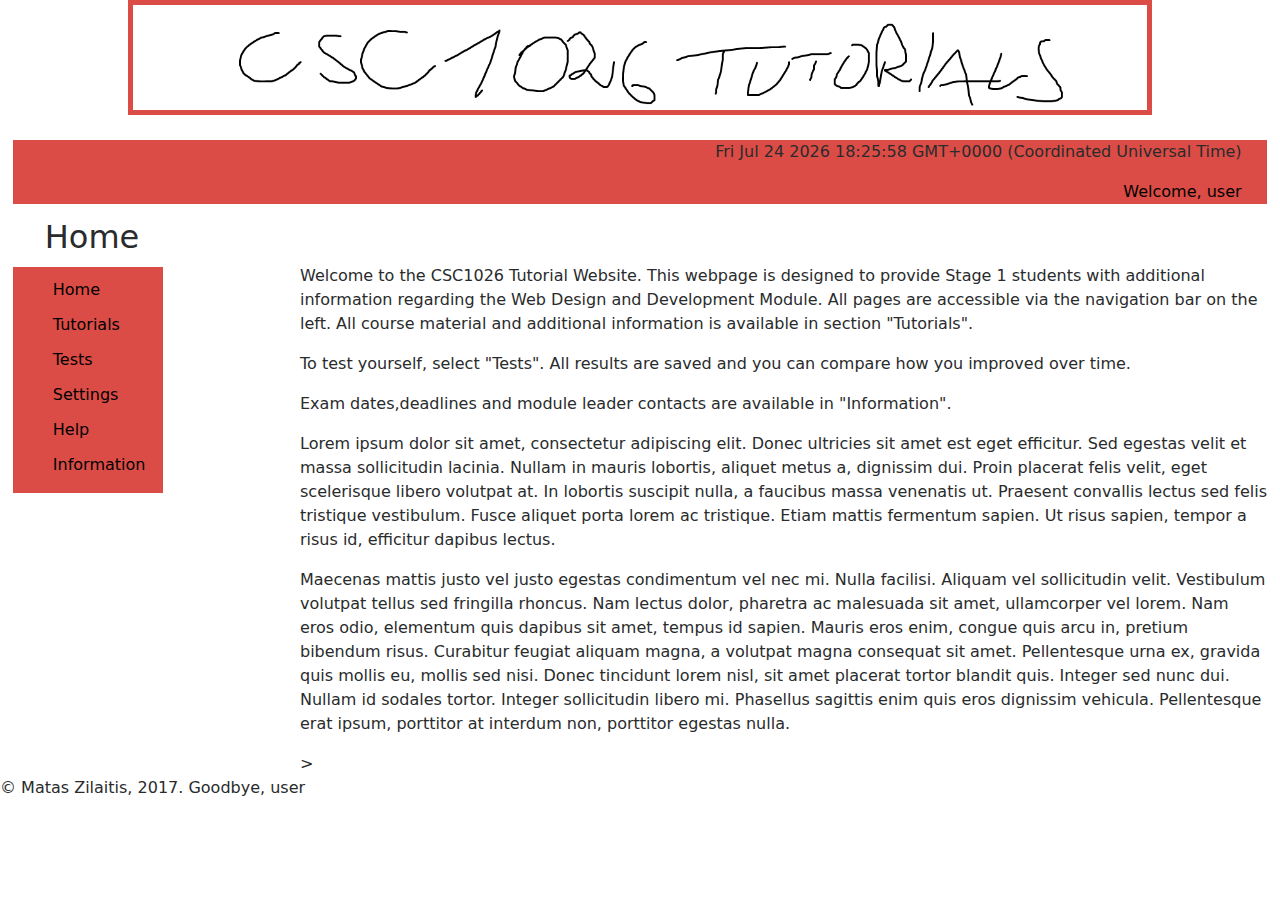
<file: index.html>
<!DOCTYPE html>
<html lang="en">
  <head>
    <meta charset="utf-8">
    <meta http-equiv="X-UA-Compatible" content="IE=edge">
    <meta name="viewport" content="width=device-width, initial-scale=1">
    <title>CSC1026 TUTORIAL WEBSITE</title>
    <link href="css/bootstrap.min.css" rel="stylesheet">
    <link href="style.css" rel="stylesheet">
    
    <script type="text/javascript">
    </script>
      
    <!--[if lt IE 9]>
      <script src="https://oss.maxcdn.com/html5shiv/3.7.2/html5shiv.min.js"></script>
      <script src="https://oss.maxcdn.com/respond/1.4.2/respond.min.js"></script>
    <![endif]-->
  </head>
  <body>
      
   <div class="main">

    <div class="header">
    
    <img src="img/header.png"/>

    </div>

    
    <div class="navright">
        
    <p id="demo"></p>
    <script>document.getElementById("demo").innerHTML = Date();</script>
    
    <ul>
        <li><a href="">Welcome, user</a></li>
    </ul>
    
    </div>
       
    <div class="title">
       
    <h2>Home</h2>
       
       </div>
    
    

    <div class ="navleft">

    <ul>
        <li><a href="">Home</a></li>
        <li><a href="tutorials.html">Tutorials</a></li>
        <li><a href="tests.html">Tests</a></li>
        <li><a href="settings.html">Settings</a></li>
        <li><a href="help.html">Help</a></li>
        <li><a href="info.html">Information</a></li>
    </ul>

    </div>
       
    <div class="content">

        <p class="text">
        
        <p>Welcome to the CSC1026 Tutorial Website. This webpage is designed to provide Stage 1
students with additional information regarding the Web Design and Development Module.
All pages are accessible via the navigation bar on the left. All course material and 
            additional information is available in section "Tutorials".</p>

        <p>To test yourself, select "Tests". All results are saved and you can compare how you 
            improved over time. </p>

        <p>Exam dates,deadlines and module leader contacts are available in "Information". 
        </p>
        
        <p>Lorem ipsum dolor sit amet, consectetur adipiscing elit. Donec ultricies sit amet est eget efficitur. Sed egestas velit et massa sollicitudin lacinia. Nullam in mauris lobortis, aliquet metus a, dignissim dui. Proin placerat felis velit, eget scelerisque libero volutpat at. In lobortis suscipit nulla, a faucibus massa venenatis ut. Praesent convallis lectus sed felis tristique vestibulum. Fusce aliquet porta lorem ac tristique. Etiam mattis fermentum sapien. Ut risus sapien, tempor a risus id, efficitur dapibus lectus.</p>
        
        <p>Maecenas mattis justo vel justo egestas condimentum vel nec mi. Nulla facilisi. Aliquam vel sollicitudin velit. Vestibulum volutpat tellus sed fringilla rhoncus. Nam lectus dolor, pharetra ac malesuada sit amet, ullamcorper vel lorem. Nam eros odio, elementum quis dapibus sit amet, tempus id sapien. Mauris eros enim, congue quis arcu in, pretium bibendum risus. Curabitur feugiat aliquam magna, a volutpat magna consequat sit amet. Pellentesque urna ex, gravida quis mollis eu, mollis sed nisi. Donec tincidunt lorem nisl, sit amet placerat tortor blandit quis. Integer sed nunc dui. Nullam id sodales tortor. Integer sollicitudin libero mi. Phasellus sagittis enim quis eros dignissim vehicula. Pellentesque erat ipsum, porttitor at interdum non, porttitor egestas nulla.</p>
        
>        
    </div>

    <div class="footer">
        <p>	&copy Matas Zilaitis, 2017. Goodbye, user</p>
       
       </div>

</div>

      
      

    <script src="https://ajax.googleapis.com/ajax/libs/jquery/1.11.3/jquery.min.js"></script>
    <script src="js/bootstrap.min.js"></script>
  </body>
</html>
</file>
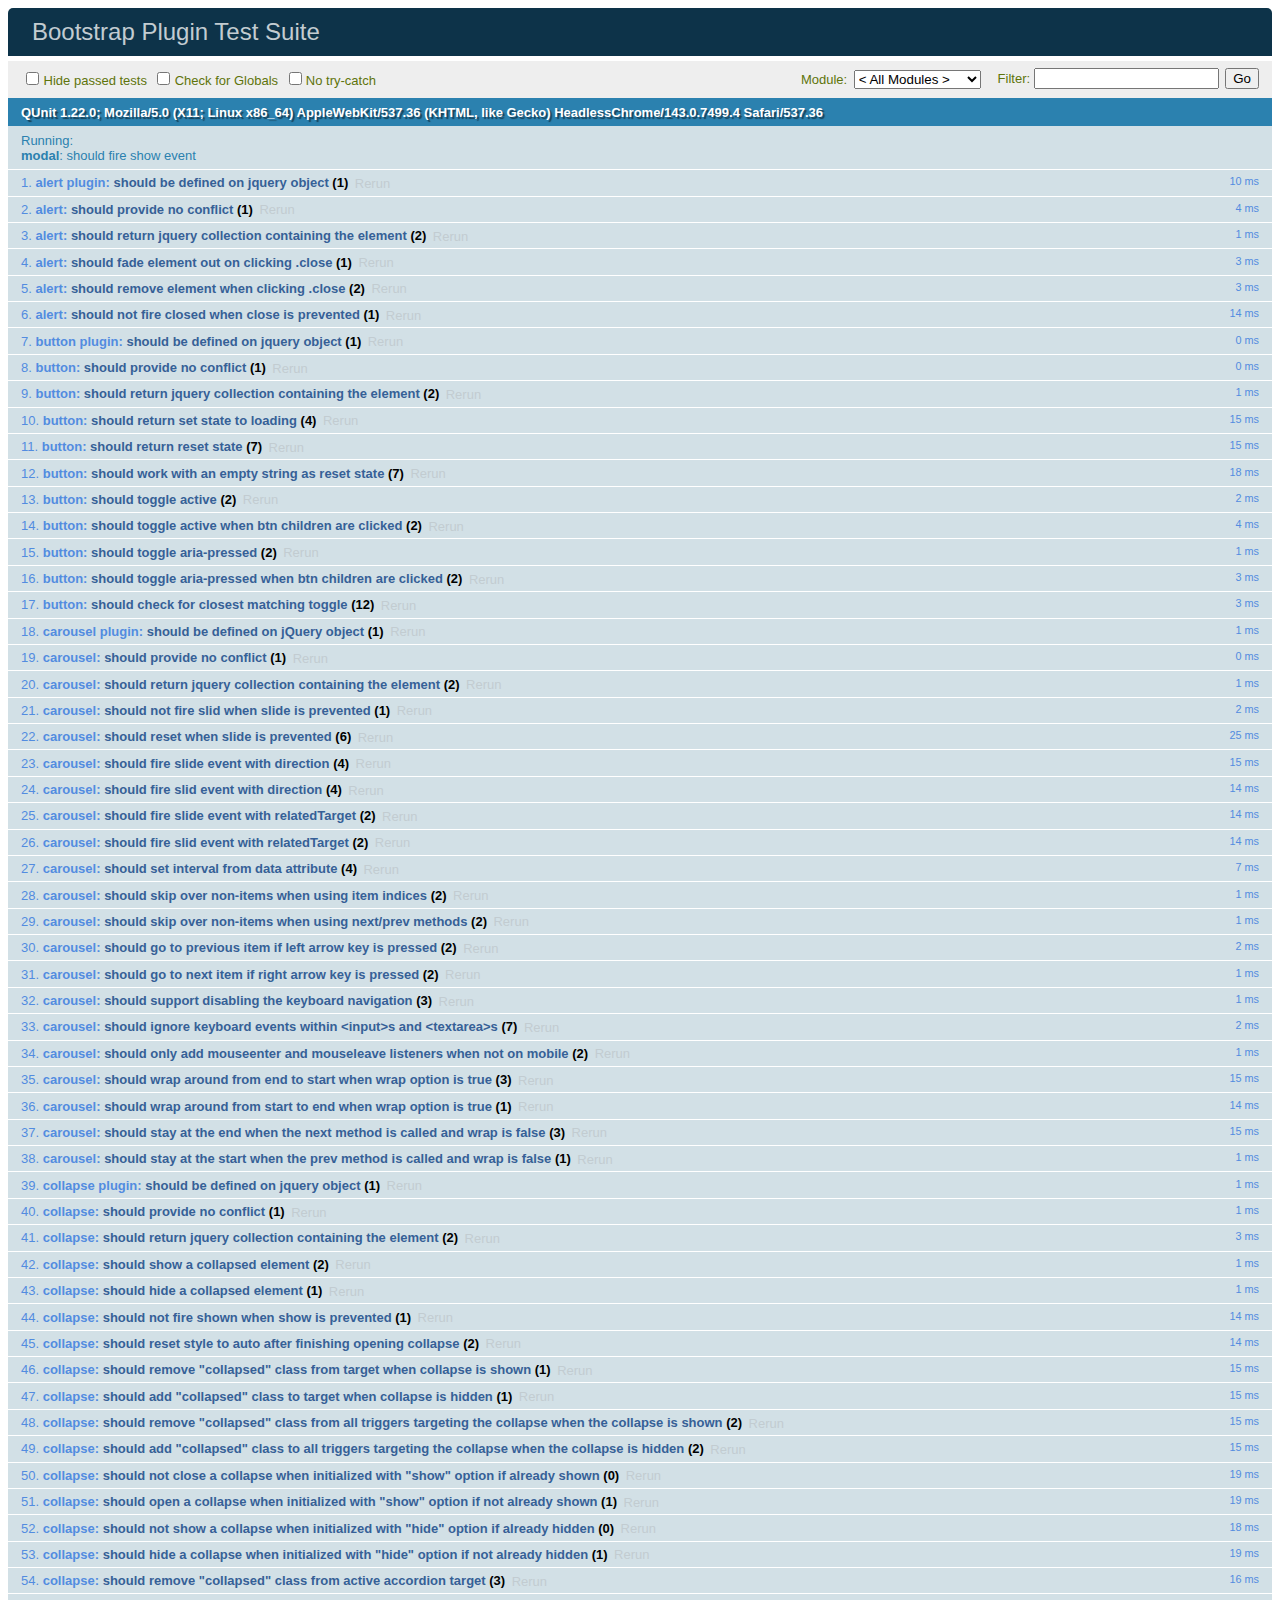
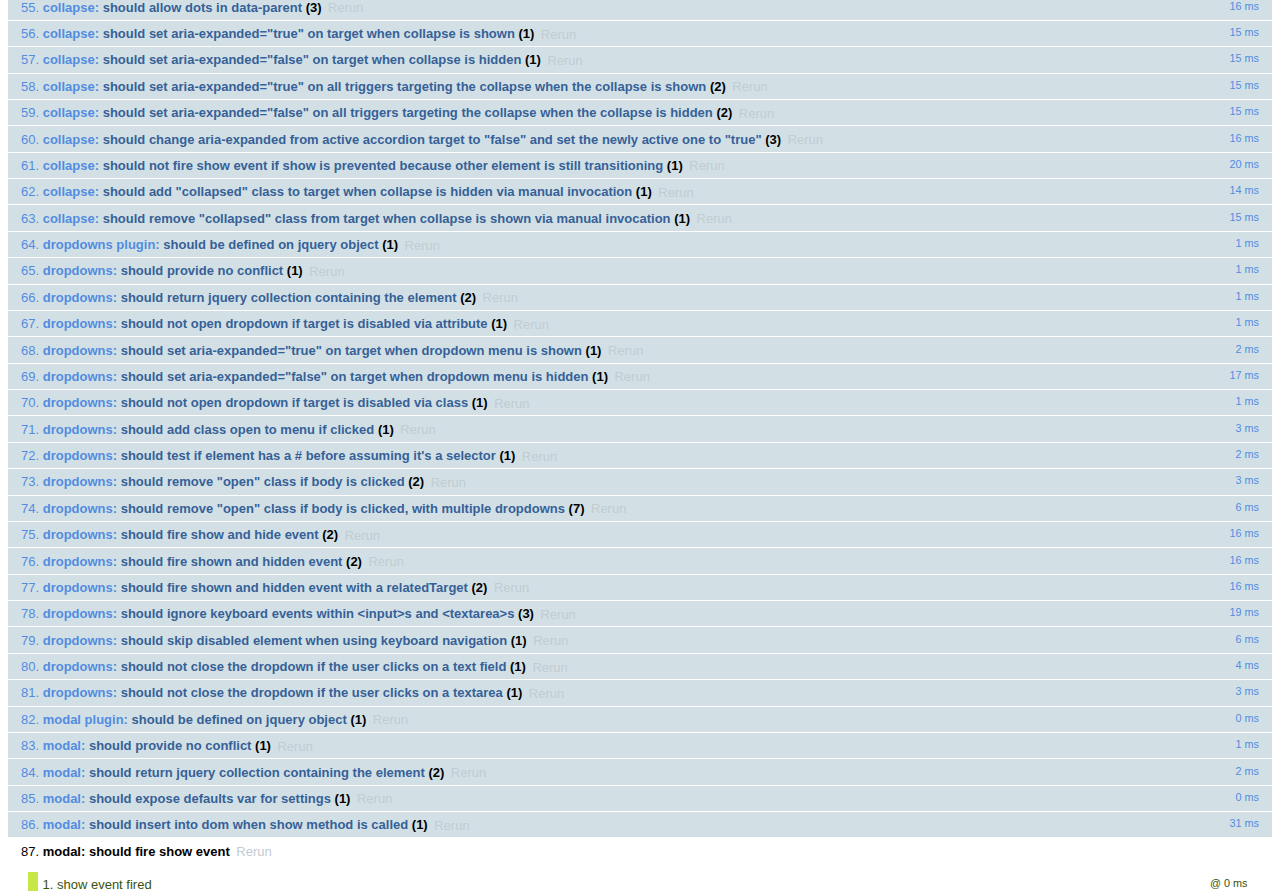
<file: repository/bootstrap-3.3.7/js/tests/index.html>
<!DOCTYPE html>
<html>
  <head>
    <meta charset="utf-8">
    <title>Bootstrap Plugin Test Suite</title>
    <meta name="viewport" content="width=device-width, initial-scale=1">

    <!-- jQuery -->
    <script src="vendor/jquery.min.js"></script>
    <script>
      // Disable jQuery event aliases to ensure we don't accidentally use any of them
      (function () {
        var eventAliases = [
          'blur',
          'focus',
          'focusin',
          'focusout',
          'load',
          'resize',
          'scroll',
          'unload',
          'click',
          'dblclick',
          'mousedown',
          'mouseup',
          'mousemove',
          'mouseover',
          'mouseout',
          'mouseenter',
          'mouseleave',
          'change',
          'select',
          'submit',
          'keydown',
          'keypress',
          'keyup',
          'error',
          'contextmenu',
          'hover',
          'bind',
          'unbind',
          'delegate',
          'undelegate'
        ]
        for (var i = 0; i < eventAliases.length; i++) {
          var eventAlias = eventAliases[i]
          $.fn[eventAlias] = function () {
            throw new Error('Using the ".' + eventAlias + '()" method is not allowed, so that Bootstrap can be compatible with custom jQuery builds which exclude the "event aliases" module that defines said method. See https://github.com/twbs/bootstrap/blob/master/CONTRIBUTING.md#js')
          }
        }
      })()
    </script>

    <!-- QUnit -->
    <link rel="stylesheet" href="vendor/qunit.css" media="screen">
    <script src="vendor/qunit.js"></script>
    <script>
      // See https://github.com/axemclion/grunt-saucelabs#test-result-details-with-qunit
      var log = []
      // Require assert.expect in each test
      QUnit.config.requireExpects = true
      QUnit.done(function (testResults) {
        var tests = []
        for (var i = 0, len = log.length; i < len; i++) {
          var details = log[i]
          tests.push({
            name: details.name,
            result: details.result,
            expected: details.expected,
            actual: details.actual,
            source: details.source
          })
        }
        testResults.tests = tests

        window.global_test_results = testResults
      })

      QUnit.testStart(function (testDetails) {
        $(window).scrollTop(0)
        QUnit.log(function (details) {
          if (!details.result) {
            details.name = testDetails.name
            log.push(details)
          }
        })
      })

      // Cleanup
      QUnit.testDone(function () {
        $('#qunit-fixture').empty()
        $('#modal-test, .modal-backdrop').remove()
      })

      // Display fixture on-screen on iOS to avoid false positives
      if (/iPhone|iPad|iPod/.test(navigator.userAgent)) {
        QUnit.begin(function() {
          $('#qunit-fixture').css({ top: 0, left: 0 })
        })

        QUnit.done(function () {
          $('#qunit-fixture').css({ top: '', left: '' })
        })
      }

      // Disable deprecated global QUnit method aliases in preparation for QUnit v2
      (function () {
        var methodNames = [
          'async',
          'asyncTest',
          'deepEqual',
          'equal',
          'expect',
          'module',
          'notDeepEqual',
          'notEqual',
          'notPropEqual',
          'notStrictEqual',
          'ok',
          'propEqual',
          'push',
          'start',
          'stop',
          'strictEqual',
          'test',
          'throws'
        ];
        for (var i = 0; i < methodNames.length; i++) {
          var methodName = methodNames[i];
          window[methodName] = undefined;
        }
      })();
    </script>

    <!-- Plugin sources -->
    <script>$.support.transition = false</script>
    <script src="../../js/alert.js"></script>
    <script src="../../js/button.js"></script>
    <script src="../../js/carousel.js"></script>
    <script src="../../js/collapse.js"></script>
    <script src="../../js/dropdown.js"></script>
    <script src="../../js/modal.js"></script>
    <script src="../../js/scrollspy.js"></script>
    <script src="../../js/tab.js"></script>
    <script src="../../js/tooltip.js"></script>
    <script src="../../js/popover.js"></script>
    <script src="../../js/affix.js"></script>

    <!-- Unit tests -->
    <script src="unit/alert.js"></script>
    <script src="unit/button.js"></script>
    <script src="unit/carousel.js"></script>
    <script src="unit/collapse.js"></script>
    <script src="unit/dropdown.js"></script>
    <script src="unit/modal.js"></script>
    <script src="unit/scrollspy.js"></script>
    <script src="unit/tab.js"></script>
    <script src="unit/tooltip.js"></script>
    <script src="unit/popover.js"></script>
    <script src="unit/affix.js"></script>

  </head>
  <body>
    <div id="qunit-container">
      <div id="qunit"></div>
      <div id="qunit-fixture"></div>
    </div>
  </body>
</html>
</file>
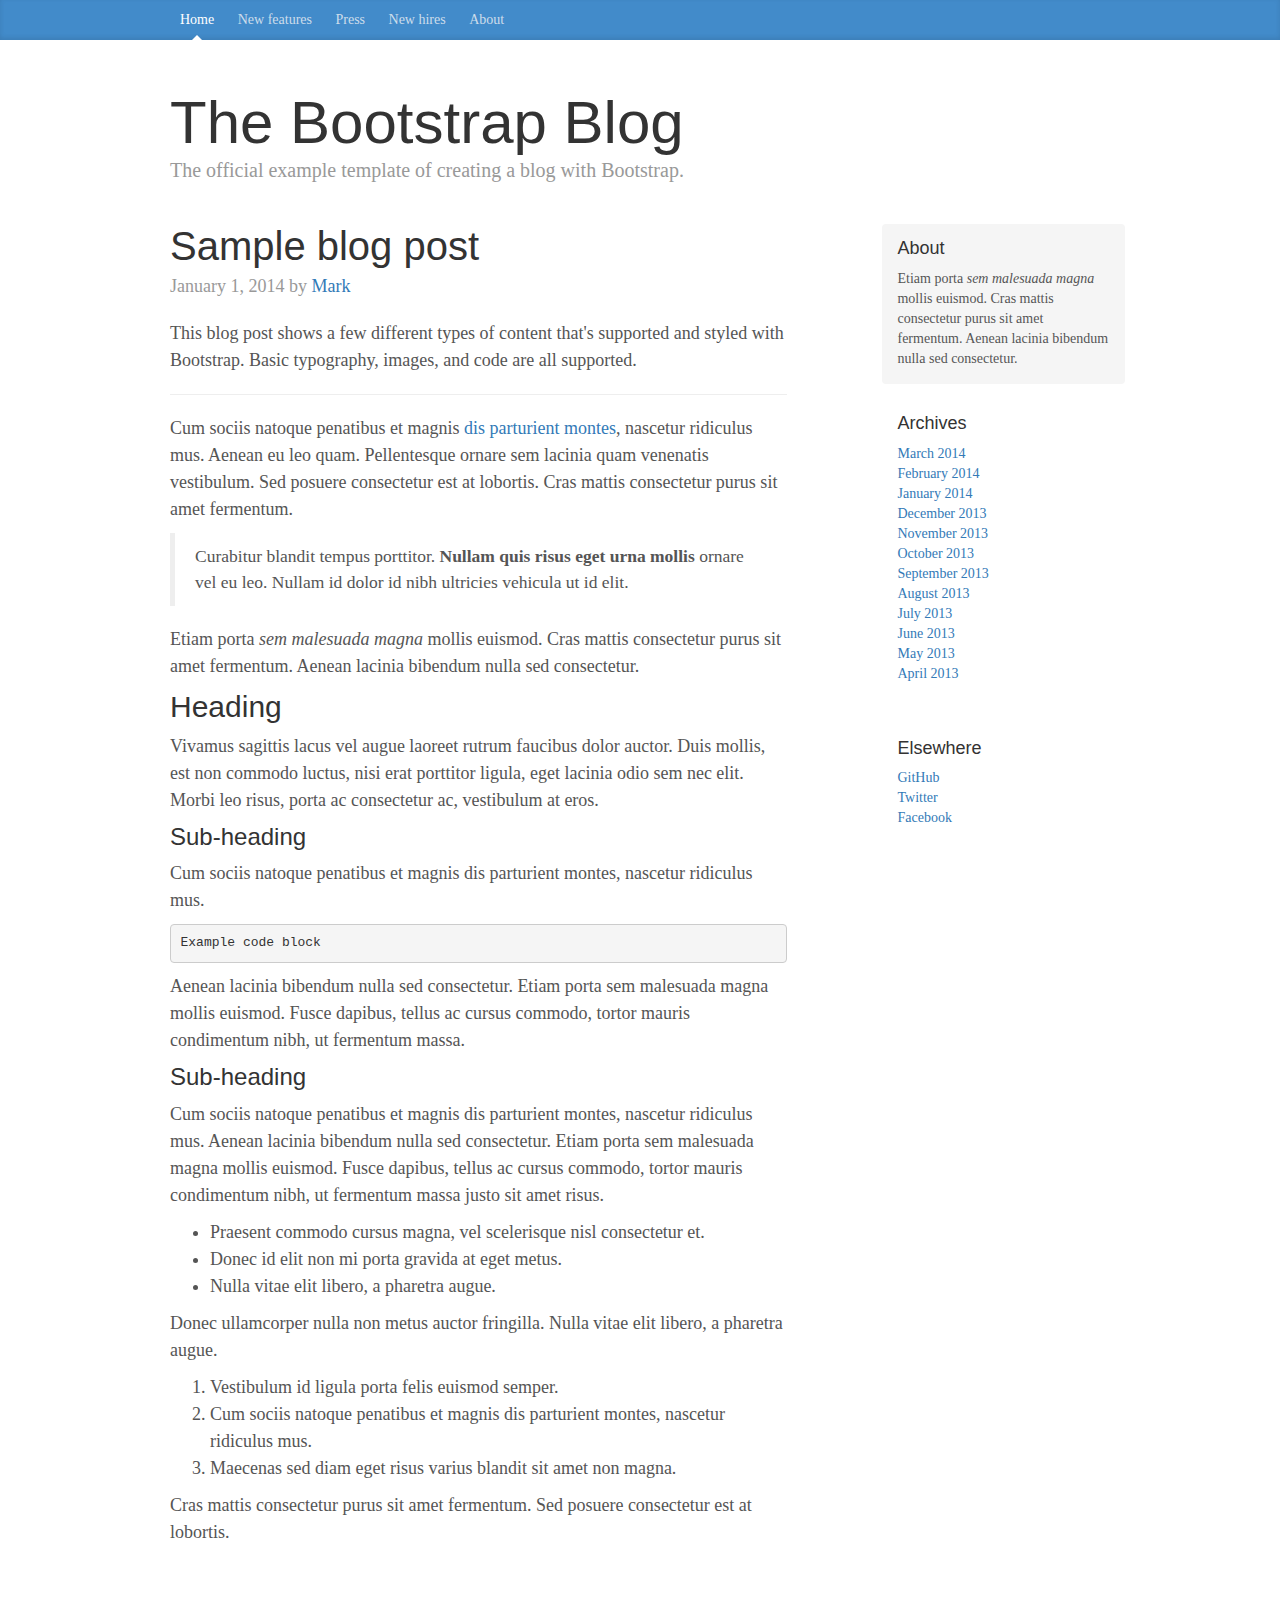
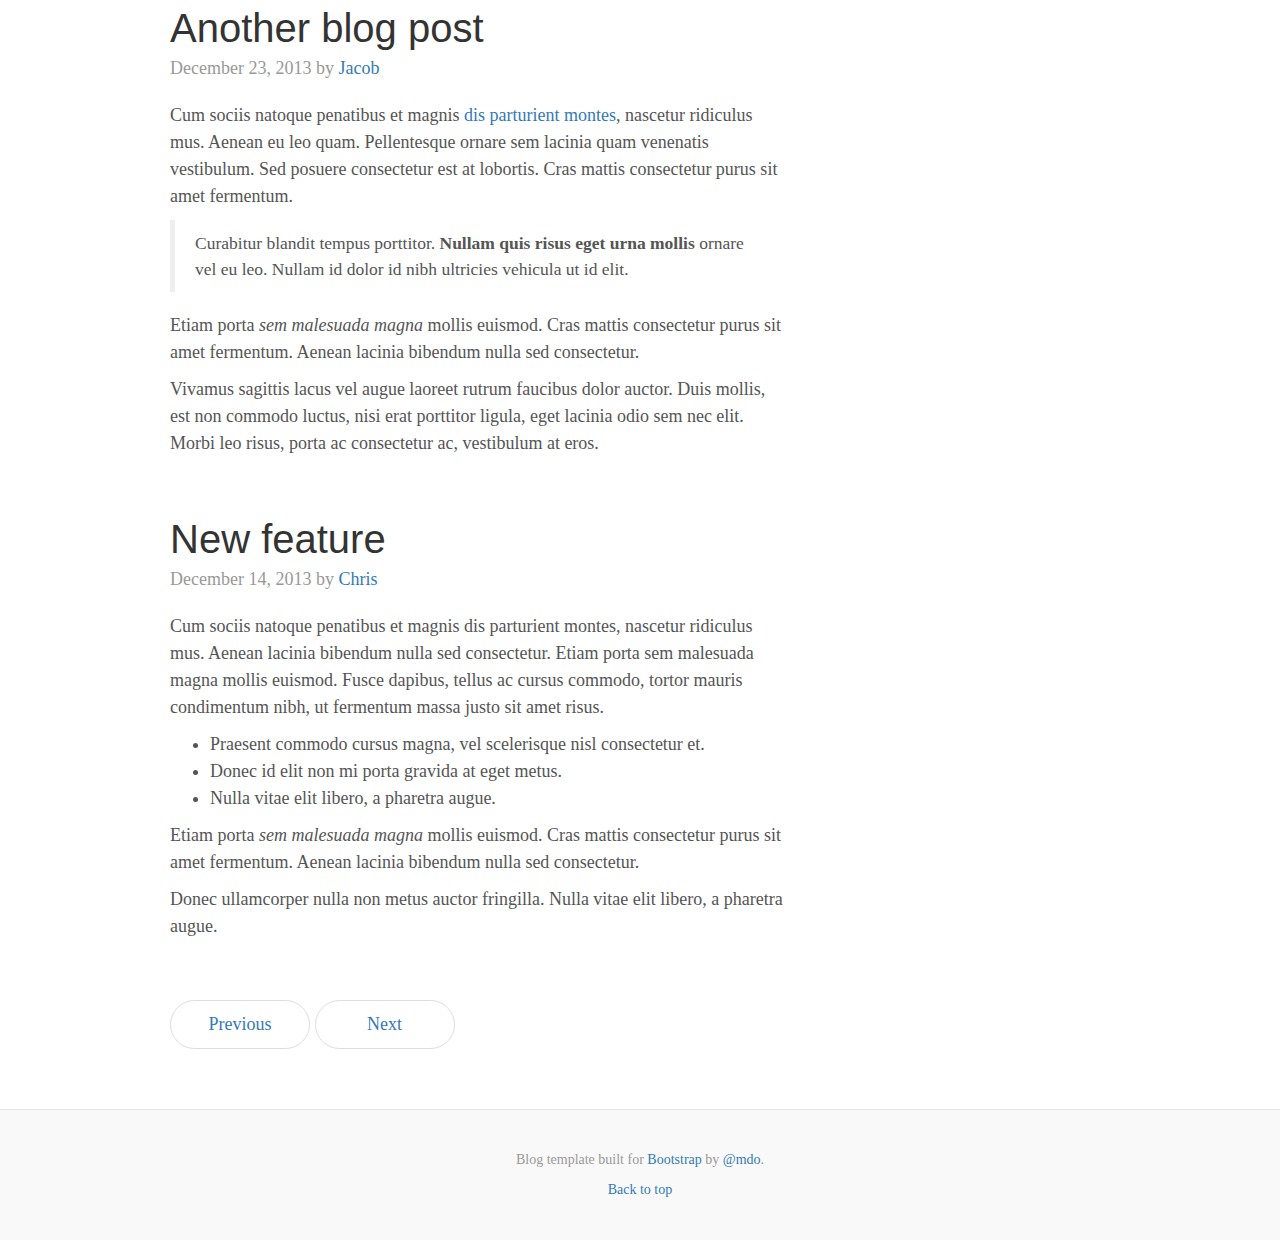
<file: repository/bootstrap-3.3.7/docs/examples/blog/index.html>
<!DOCTYPE html>
<html lang="en">
  <head>
    <meta charset="utf-8">
    <meta http-equiv="X-UA-Compatible" content="IE=edge">
    <meta name="viewport" content="width=device-width, initial-scale=1">
    <!-- The above 3 meta tags *must* come first in the head; any other head content must come *after* these tags -->
    <meta name="description" content="">
    <meta name="author" content="">
    <link rel="icon" href="../../favicon.ico">

    <title>Blog Template for Bootstrap</title>

    <!-- Bootstrap core CSS -->
    <link href="../../dist/css/bootstrap.min.css" rel="stylesheet">

    <!-- IE10 viewport hack for Surface/desktop Windows 8 bug -->
    <link href="../../assets/css/ie10-viewport-bug-workaround.css" rel="stylesheet">

    <!-- Custom styles for this template -->
    <link href="blog.css" rel="stylesheet">

    <!-- Just for debugging purposes. Don't actually copy these 2 lines! -->
    <!--[if lt IE 9]><script src="../../assets/js/ie8-responsive-file-warning.js"></script><![endif]-->
    <script src="../../assets/js/ie-emulation-modes-warning.js"></script>

    <!-- HTML5 shim and Respond.js for IE8 support of HTML5 elements and media queries -->
    <!--[if lt IE 9]>
      <script src="https://oss.maxcdn.com/html5shiv/3.7.3/html5shiv.min.js"></script>
      <script src="https://oss.maxcdn.com/respond/1.4.2/respond.min.js"></script>
    <![endif]-->
  </head>

  <body>

    <div class="blog-masthead">
      <div class="container">
        <nav class="blog-nav">
          <a class="blog-nav-item active" href="#">Home</a>
          <a class="blog-nav-item" href="#">New features</a>
          <a class="blog-nav-item" href="#">Press</a>
          <a class="blog-nav-item" href="#">New hires</a>
          <a class="blog-nav-item" href="#">About</a>
        </nav>
      </div>
    </div>

    <div class="container">

      <div class="blog-header">
        <h1 class="blog-title">The Bootstrap Blog</h1>
        <p class="lead blog-description">The official example template of creating a blog with Bootstrap.</p>
      </div>

      <div class="row">

        <div class="col-sm-8 blog-main">

          <div class="blog-post">
            <h2 class="blog-post-title">Sample blog post</h2>
            <p class="blog-post-meta">January 1, 2014 by <a href="#">Mark</a></p>

            <p>This blog post shows a few different types of content that's supported and styled with Bootstrap. Basic typography, images, and code are all supported.</p>
            <hr>
            <p>Cum sociis natoque penatibus et magnis <a href="#">dis parturient montes</a>, nascetur ridiculus mus. Aenean eu leo quam. Pellentesque ornare sem lacinia quam venenatis vestibulum. Sed posuere consectetur est at lobortis. Cras mattis consectetur purus sit amet fermentum.</p>
            <blockquote>
              <p>Curabitur blandit tempus porttitor. <strong>Nullam quis risus eget urna mollis</strong> ornare vel eu leo. Nullam id dolor id nibh ultricies vehicula ut id elit.</p>
            </blockquote>
            <p>Etiam porta <em>sem malesuada magna</em> mollis euismod. Cras mattis consectetur purus sit amet fermentum. Aenean lacinia bibendum nulla sed consectetur.</p>
            <h2>Heading</h2>
            <p>Vivamus sagittis lacus vel augue laoreet rutrum faucibus dolor auctor. Duis mollis, est non commodo luctus, nisi erat porttitor ligula, eget lacinia odio sem nec elit. Morbi leo risus, porta ac consectetur ac, vestibulum at eros.</p>
            <h3>Sub-heading</h3>
            <p>Cum sociis natoque penatibus et magnis dis parturient montes, nascetur ridiculus mus.</p>
            <pre><code>Example code block</code></pre>
            <p>Aenean lacinia bibendum nulla sed consectetur. Etiam porta sem malesuada magna mollis euismod. Fusce dapibus, tellus ac cursus commodo, tortor mauris condimentum nibh, ut fermentum massa.</p>
            <h3>Sub-heading</h3>
            <p>Cum sociis natoque penatibus et magnis dis parturient montes, nascetur ridiculus mus. Aenean lacinia bibendum nulla sed consectetur. Etiam porta sem malesuada magna mollis euismod. Fusce dapibus, tellus ac cursus commodo, tortor mauris condimentum nibh, ut fermentum massa justo sit amet risus.</p>
            <ul>
              <li>Praesent commodo cursus magna, vel scelerisque nisl consectetur et.</li>
              <li>Donec id elit non mi porta gravida at eget metus.</li>
              <li>Nulla vitae elit libero, a pharetra augue.</li>
            </ul>
            <p>Donec ullamcorper nulla non metus auctor fringilla. Nulla vitae elit libero, a pharetra augue.</p>
            <ol>
              <li>Vestibulum id ligula porta felis euismod semper.</li>
              <li>Cum sociis natoque penatibus et magnis dis parturient montes, nascetur ridiculus mus.</li>
              <li>Maecenas sed diam eget risus varius blandit sit amet non magna.</li>
            </ol>
            <p>Cras mattis consectetur purus sit amet fermentum. Sed posuere consectetur est at lobortis.</p>
          </div><!-- /.blog-post -->

          <div class="blog-post">
            <h2 class="blog-post-title">Another blog post</h2>
            <p class="blog-post-meta">December 23, 2013 by <a href="#">Jacob</a></p>

            <p>Cum sociis natoque penatibus et magnis <a href="#">dis parturient montes</a>, nascetur ridiculus mus. Aenean eu leo quam. Pellentesque ornare sem lacinia quam venenatis vestibulum. Sed posuere consectetur est at lobortis. Cras mattis consectetur purus sit amet fermentum.</p>
            <blockquote>
              <p>Curabitur blandit tempus porttitor. <strong>Nullam quis risus eget urna mollis</strong> ornare vel eu leo. Nullam id dolor id nibh ultricies vehicula ut id elit.</p>
            </blockquote>
            <p>Etiam porta <em>sem malesuada magna</em> mollis euismod. Cras mattis consectetur purus sit amet fermentum. Aenean lacinia bibendum nulla sed consectetur.</p>
            <p>Vivamus sagittis lacus vel augue laoreet rutrum faucibus dolor auctor. Duis mollis, est non commodo luctus, nisi erat porttitor ligula, eget lacinia odio sem nec elit. Morbi leo risus, porta ac consectetur ac, vestibulum at eros.</p>
          </div><!-- /.blog-post -->

          <div class="blog-post">
            <h2 class="blog-post-title">New feature</h2>
            <p class="blog-post-meta">December 14, 2013 by <a href="#">Chris</a></p>

            <p>Cum sociis natoque penatibus et magnis dis parturient montes, nascetur ridiculus mus. Aenean lacinia bibendum nulla sed consectetur. Etiam porta sem malesuada magna mollis euismod. Fusce dapibus, tellus ac cursus commodo, tortor mauris condimentum nibh, ut fermentum massa justo sit amet risus.</p>
            <ul>
              <li>Praesent commodo cursus magna, vel scelerisque nisl consectetur et.</li>
              <li>Donec id elit non mi porta gravida at eget metus.</li>
              <li>Nulla vitae elit libero, a pharetra augue.</li>
            </ul>
            <p>Etiam porta <em>sem malesuada magna</em> mollis euismod. Cras mattis consectetur purus sit amet fermentum. Aenean lacinia bibendum nulla sed consectetur.</p>
            <p>Donec ullamcorper nulla non metus auctor fringilla. Nulla vitae elit libero, a pharetra augue.</p>
          </div><!-- /.blog-post -->

          <nav>
            <ul class="pager">
              <li><a href="#">Previous</a></li>
              <li><a href="#">Next</a></li>
            </ul>
          </nav>

        </div><!-- /.blog-main -->

        <div class="col-sm-3 col-sm-offset-1 blog-sidebar">
          <div class="sidebar-module sidebar-module-inset">
            <h4>About</h4>
            <p>Etiam porta <em>sem malesuada magna</em> mollis euismod. Cras mattis consectetur purus sit amet fermentum. Aenean lacinia bibendum nulla sed consectetur.</p>
          </div>
          <div class="sidebar-module">
            <h4>Archives</h4>
            <ol class="list-unstyled">
              <li><a href="#">March 2014</a></li>
              <li><a href="#">February 2014</a></li>
              <li><a href="#">January 2014</a></li>
              <li><a href="#">December 2013</a></li>
              <li><a href="#">November 2013</a></li>
              <li><a href="#">October 2013</a></li>
              <li><a href="#">September 2013</a></li>
              <li><a href="#">August 2013</a></li>
              <li><a href="#">July 2013</a></li>
              <li><a href="#">June 2013</a></li>
              <li><a href="#">May 2013</a></li>
              <li><a href="#">April 2013</a></li>
            </ol>
          </div>
          <div class="sidebar-module">
            <h4>Elsewhere</h4>
            <ol class="list-unstyled">
              <li><a href="#">GitHub</a></li>
              <li><a href="#">Twitter</a></li>
              <li><a href="#">Facebook</a></li>
            </ol>
          </div>
        </div><!-- /.blog-sidebar -->

      </div><!-- /.row -->

    </div><!-- /.container -->

    <footer class="blog-footer">
      <p>Blog template built for <a href="http://getbootstrap.com">Bootstrap</a> by <a href="https://twitter.com/mdo">@mdo</a>.</p>
      <p>
        <a href="#">Back to top</a>
      </p>
    </footer>


    <!-- Bootstrap core JavaScript
    ================================================== -->
    <!-- Placed at the end of the document so the pages load faster -->
    <script src="https://ajax.googleapis.com/ajax/libs/jquery/1.12.4/jquery.min.js"></script>
    <script>window.jQuery || document.write('<script src="../../assets/js/vendor/jquery.min.js"><\/script>')</script>
    <script src="../../dist/js/bootstrap.min.js"></script>
    <!-- IE10 viewport hack for Surface/desktop Windows 8 bug -->
    <script src="../../assets/js/ie10-viewport-bug-workaround.js"></script>
  </body>
</html>
</file>
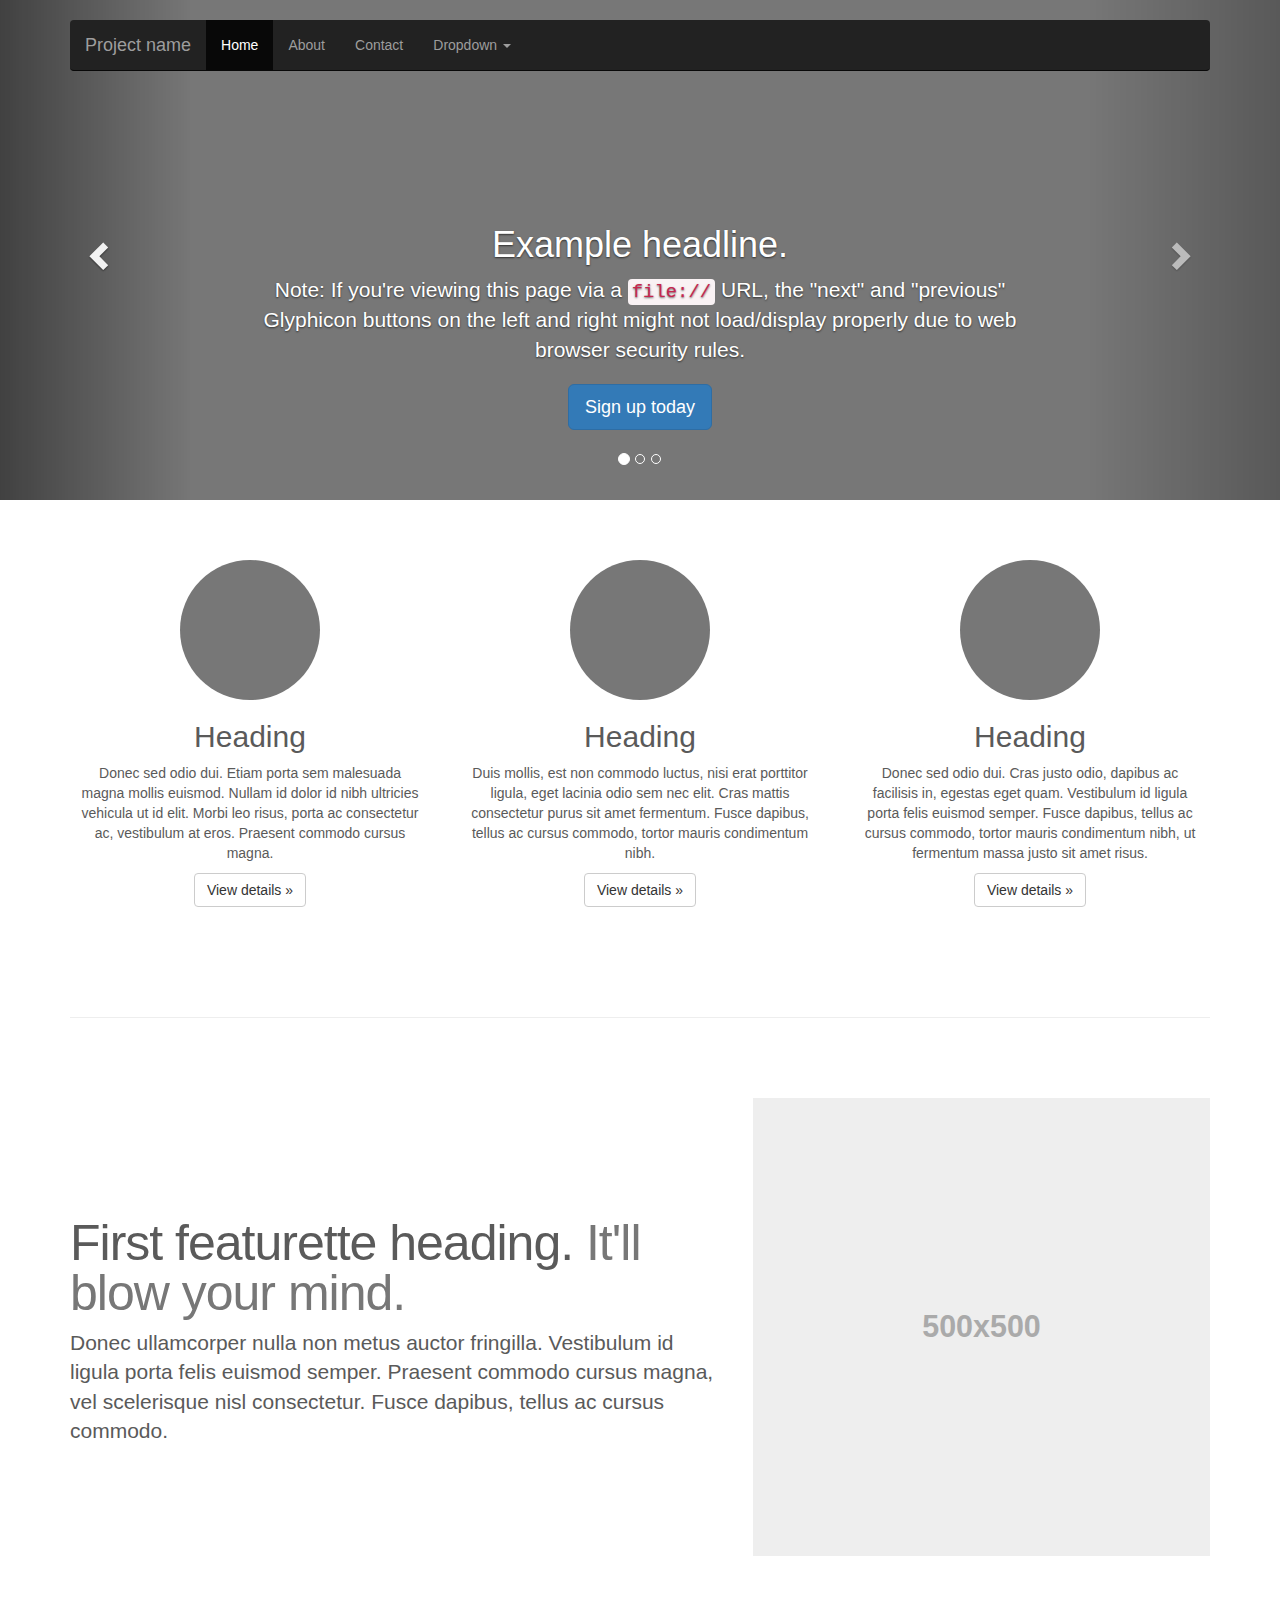
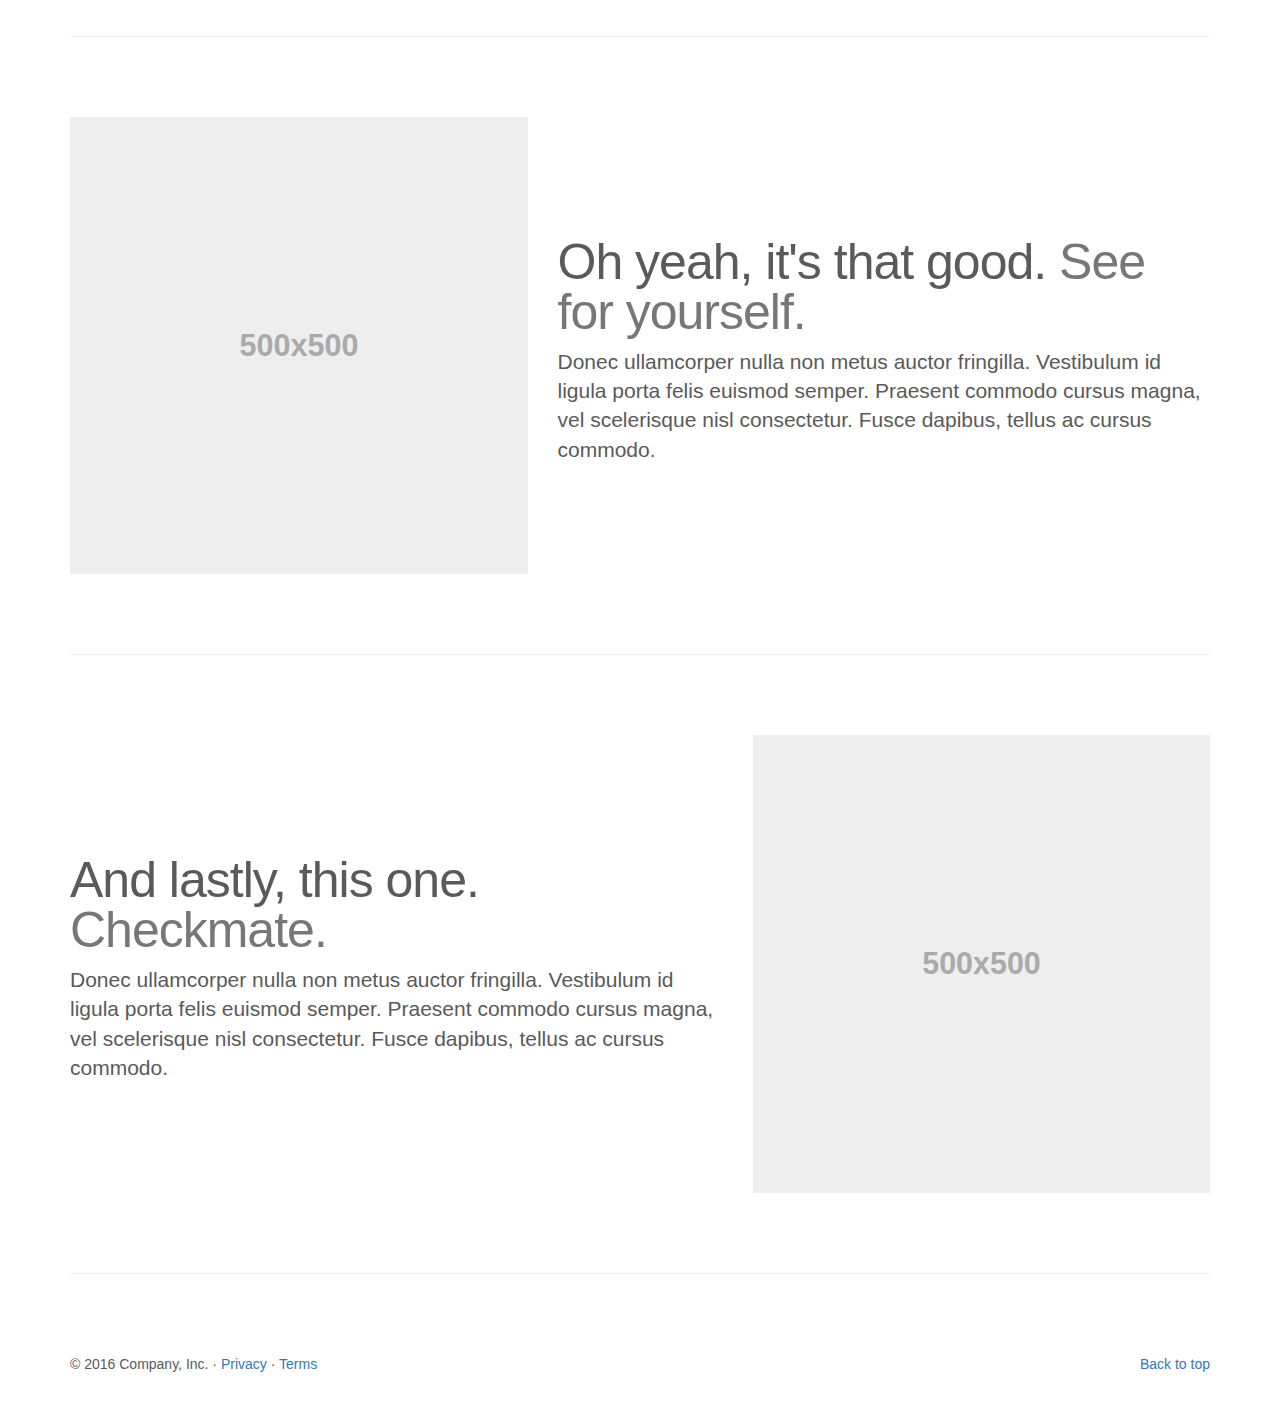
<file: repository/bootstrap-3.3.7/docs/examples/carousel/index.html>
<!DOCTYPE html>
<html lang="en">
  <head>
    <meta charset="utf-8">
    <meta http-equiv="X-UA-Compatible" content="IE=edge">
    <meta name="viewport" content="width=device-width, initial-scale=1">
    <!-- The above 3 meta tags *must* come first in the head; any other head content must come *after* these tags -->
    <meta name="description" content="">
    <meta name="author" content="">
    <link rel="icon" href="../../favicon.ico">

    <title>Carousel Template for Bootstrap</title>

    <!-- Bootstrap core CSS -->
    <link href="../../dist/css/bootstrap.min.css" rel="stylesheet">

    <!-- IE10 viewport hack for Surface/desktop Windows 8 bug -->
    <link href="../../assets/css/ie10-viewport-bug-workaround.css" rel="stylesheet">

    <!-- Just for debugging purposes. Don't actually copy these 2 lines! -->
    <!--[if lt IE 9]><script src="../../assets/js/ie8-responsive-file-warning.js"></script><![endif]-->
    <script src="../../assets/js/ie-emulation-modes-warning.js"></script>

    <!-- HTML5 shim and Respond.js for IE8 support of HTML5 elements and media queries -->
    <!--[if lt IE 9]>
      <script src="https://oss.maxcdn.com/html5shiv/3.7.3/html5shiv.min.js"></script>
      <script src="https://oss.maxcdn.com/respond/1.4.2/respond.min.js"></script>
    <![endif]-->

    <!-- Custom styles for this template -->
    <link href="carousel.css" rel="stylesheet">
  </head>
<!-- NAVBAR
================================================== -->
  <body>
    <div class="navbar-wrapper">
      <div class="container">

        <nav class="navbar navbar-inverse navbar-static-top">
          <div class="container">
            <div class="navbar-header">
              <button type="button" class="navbar-toggle collapsed" data-toggle="collapse" data-target="#navbar" aria-expanded="false" aria-controls="navbar">
                <span class="sr-only">Toggle navigation</span>
                <span class="icon-bar"></span>
                <span class="icon-bar"></span>
                <span class="icon-bar"></span>
              </button>
              <a class="navbar-brand" href="#">Project name</a>
            </div>
            <div id="navbar" class="navbar-collapse collapse">
              <ul class="nav navbar-nav">
                <li class="active"><a href="#">Home</a></li>
                <li><a href="#about">About</a></li>
                <li><a href="#contact">Contact</a></li>
                <li class="dropdown">
                  <a href="#" class="dropdown-toggle" data-toggle="dropdown" role="button" aria-haspopup="true" aria-expanded="false">Dropdown <span class="caret"></span></a>
                  <ul class="dropdown-menu">
                    <li><a href="#">Action</a></li>
                    <li><a href="#">Another action</a></li>
                    <li><a href="#">Something else here</a></li>
                    <li role="separator" class="divider"></li>
                    <li class="dropdown-header">Nav header</li>
                    <li><a href="#">Separated link</a></li>
                    <li><a href="#">One more separated link</a></li>
                  </ul>
                </li>
              </ul>
            </div>
          </div>
        </nav>

      </div>
    </div>


    <!-- Carousel
    ================================================== -->
    <div id="myCarousel" class="carousel slide" data-ride="carousel">
      <!-- Indicators -->
      <ol class="carousel-indicators">
        <li data-target="#myCarousel" data-slide-to="0" class="active"></li>
        <li data-target="#myCarousel" data-slide-to="1"></li>
        <li data-target="#myCarousel" data-slide-to="2"></li>
      </ol>
      <div class="carousel-inner" role="listbox">
        <div class="item active">
          <img class="first-slide" src="[data-uri]" alt="First slide">
          <div class="container">
            <div class="carousel-caption">
              <h1>Example headline.</h1>
              <p>Note: If you're viewing this page via a <code>file://</code> URL, the "next" and "previous" Glyphicon buttons on the left and right might not load/display properly due to web browser security rules.</p>
              <p><a class="btn btn-lg btn-primary" href="#" role="button">Sign up today</a></p>
            </div>
          </div>
        </div>
        <div class="item">
          <img class="second-slide" src="[data-uri]" alt="Second slide">
          <div class="container">
            <div class="carousel-caption">
              <h1>Another example headline.</h1>
              <p>Cras justo odio, dapibus ac facilisis in, egestas eget quam. Donec id elit non mi porta gravida at eget metus. Nullam id dolor id nibh ultricies vehicula ut id elit.</p>
              <p><a class="btn btn-lg btn-primary" href="#" role="button">Learn more</a></p>
            </div>
          </div>
        </div>
        <div class="item">
          <img class="third-slide" src="[data-uri]" alt="Third slide">
          <div class="container">
            <div class="carousel-caption">
              <h1>One more for good measure.</h1>
              <p>Cras justo odio, dapibus ac facilisis in, egestas eget quam. Donec id elit non mi porta gravida at eget metus. Nullam id dolor id nibh ultricies vehicula ut id elit.</p>
              <p><a class="btn btn-lg btn-primary" href="#" role="button">Browse gallery</a></p>
            </div>
          </div>
        </div>
      </div>
      <a class="left carousel-control" href="#myCarousel" role="button" data-slide="prev">
        <span class="glyphicon glyphicon-chevron-left" aria-hidden="true"></span>
        <span class="sr-only">Previous</span>
      </a>
      <a class="right carousel-control" href="#myCarousel" role="button" data-slide="next">
        <span class="glyphicon glyphicon-chevron-right" aria-hidden="true"></span>
        <span class="sr-only">Next</span>
      </a>
    </div><!-- /.carousel -->


    <!-- Marketing messaging and featurettes
    ================================================== -->
    <!-- Wrap the rest of the page in another container to center all the content. -->

    <div class="container marketing">

      <!-- Three columns of text below the carousel -->
      <div class="row">
        <div class="col-lg-4">
          <img class="img-circle" src="[data-uri]" alt="Generic placeholder image" width="140" height="140">
          <h2>Heading</h2>
          <p>Donec sed odio dui. Etiam porta sem malesuada magna mollis euismod. Nullam id dolor id nibh ultricies vehicula ut id elit. Morbi leo risus, porta ac consectetur ac, vestibulum at eros. Praesent commodo cursus magna.</p>
          <p><a class="btn btn-default" href="#" role="button">View details &raquo;</a></p>
        </div><!-- /.col-lg-4 -->
        <div class="col-lg-4">
          <img class="img-circle" src="[data-uri]" alt="Generic placeholder image" width="140" height="140">
          <h2>Heading</h2>
          <p>Duis mollis, est non commodo luctus, nisi erat porttitor ligula, eget lacinia odio sem nec elit. Cras mattis consectetur purus sit amet fermentum. Fusce dapibus, tellus ac cursus commodo, tortor mauris condimentum nibh.</p>
          <p><a class="btn btn-default" href="#" role="button">View details &raquo;</a></p>
        </div><!-- /.col-lg-4 -->
        <div class="col-lg-4">
          <img class="img-circle" src="[data-uri]" alt="Generic placeholder image" width="140" height="140">
          <h2>Heading</h2>
          <p>Donec sed odio dui. Cras justo odio, dapibus ac facilisis in, egestas eget quam. Vestibulum id ligula porta felis euismod semper. Fusce dapibus, tellus ac cursus commodo, tortor mauris condimentum nibh, ut fermentum massa justo sit amet risus.</p>
          <p><a class="btn btn-default" href="#" role="button">View details &raquo;</a></p>
        </div><!-- /.col-lg-4 -->
      </div><!-- /.row -->


      <!-- START THE FEATURETTES -->

      <hr class="featurette-divider">

      <div class="row featurette">
        <div class="col-md-7">
          <h2 class="featurette-heading">First featurette heading. <span class="text-muted">It'll blow your mind.</span></h2>
          <p class="lead">Donec ullamcorper nulla non metus auctor fringilla. Vestibulum id ligula porta felis euismod semper. Praesent commodo cursus magna, vel scelerisque nisl consectetur. Fusce dapibus, tellus ac cursus commodo.</p>
        </div>
        <div class="col-md-5">
          <img class="featurette-image img-responsive center-block" data-src="holder.js/500x500/auto" alt="Generic placeholder image">
        </div>
      </div>

      <hr class="featurette-divider">

      <div class="row featurette">
        <div class="col-md-7 col-md-push-5">
          <h2 class="featurette-heading">Oh yeah, it's that good. <span class="text-muted">See for yourself.</span></h2>
          <p class="lead">Donec ullamcorper nulla non metus auctor fringilla. Vestibulum id ligula porta felis euismod semper. Praesent commodo cursus magna, vel scelerisque nisl consectetur. Fusce dapibus, tellus ac cursus commodo.</p>
        </div>
        <div class="col-md-5 col-md-pull-7">
          <img class="featurette-image img-responsive center-block" data-src="holder.js/500x500/auto" alt="Generic placeholder image">
        </div>
      </div>

      <hr class="featurette-divider">

      <div class="row featurette">
        <div class="col-md-7">
          <h2 class="featurette-heading">And lastly, this one. <span class="text-muted">Checkmate.</span></h2>
          <p class="lead">Donec ullamcorper nulla non metus auctor fringilla. Vestibulum id ligula porta felis euismod semper. Praesent commodo cursus magna, vel scelerisque nisl consectetur. Fusce dapibus, tellus ac cursus commodo.</p>
        </div>
        <div class="col-md-5">
          <img class="featurette-image img-responsive center-block" data-src="holder.js/500x500/auto" alt="Generic placeholder image">
        </div>
      </div>

      <hr class="featurette-divider">

      <!-- /END THE FEATURETTES -->


      <!-- FOOTER -->
      <footer>
        <p class="pull-right"><a href="#">Back to top</a></p>
        <p>&copy; 2016 Company, Inc. &middot; <a href="#">Privacy</a> &middot; <a href="#">Terms</a></p>
      </footer>

    </div><!-- /.container -->


    <!-- Bootstrap core JavaScript
    ================================================== -->
    <!-- Placed at the end of the document so the pages load faster -->
    <script src="https://ajax.googleapis.com/ajax/libs/jquery/1.12.4/jquery.min.js"></script>
    <script>window.jQuery || document.write('<script src="../../assets/js/vendor/jquery.min.js"><\/script>')</script>
    <script src="../../dist/js/bootstrap.min.js"></script>
    <!-- Just to make our placeholder images work. Don't actually copy the next line! -->
    <script src="../../assets/js/vendor/holder.min.js"></script>
    <!-- IE10 viewport hack for Surface/desktop Windows 8 bug -->
    <script src="../../assets/js/ie10-viewport-bug-workaround.js"></script>
  </body>
</html>
</file>
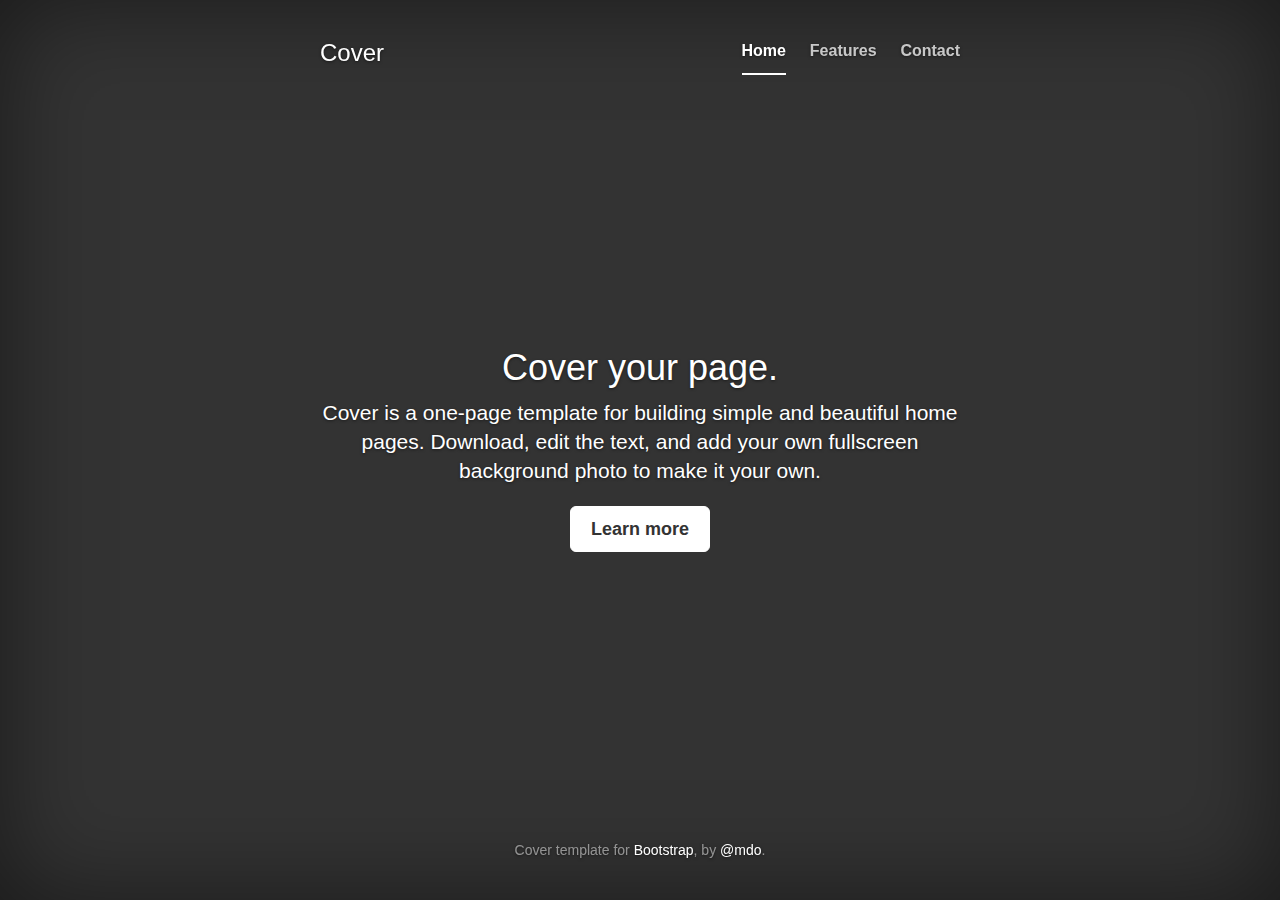
<file: repository/bootstrap-3.3.7/docs/examples/cover/index.html>
<!DOCTYPE html>
<html lang="en">
  <head>
    <meta charset="utf-8">
    <meta http-equiv="X-UA-Compatible" content="IE=edge">
    <meta name="viewport" content="width=device-width, initial-scale=1">
    <!-- The above 3 meta tags *must* come first in the head; any other head content must come *after* these tags -->
    <meta name="description" content="">
    <meta name="author" content="">
    <link rel="icon" href="../../favicon.ico">

    <title>Cover Template for Bootstrap</title>

    <!-- Bootstrap core CSS -->
    <link href="../../dist/css/bootstrap.min.css" rel="stylesheet">

    <!-- IE10 viewport hack for Surface/desktop Windows 8 bug -->
    <link href="../../assets/css/ie10-viewport-bug-workaround.css" rel="stylesheet">

    <!-- Custom styles for this template -->
    <link href="cover.css" rel="stylesheet">

    <!-- Just for debugging purposes. Don't actually copy these 2 lines! -->
    <!--[if lt IE 9]><script src="../../assets/js/ie8-responsive-file-warning.js"></script><![endif]-->
    <script src="../../assets/js/ie-emulation-modes-warning.js"></script>

    <!-- HTML5 shim and Respond.js for IE8 support of HTML5 elements and media queries -->
    <!--[if lt IE 9]>
      <script src="https://oss.maxcdn.com/html5shiv/3.7.3/html5shiv.min.js"></script>
      <script src="https://oss.maxcdn.com/respond/1.4.2/respond.min.js"></script>
    <![endif]-->
  </head>

  <body>

    <div class="site-wrapper">

      <div class="site-wrapper-inner">

        <div class="cover-container">

          <div class="masthead clearfix">
            <div class="inner">
              <h3 class="masthead-brand">Cover</h3>
              <nav>
                <ul class="nav masthead-nav">
                  <li class="active"><a href="#">Home</a></li>
                  <li><a href="#">Features</a></li>
                  <li><a href="#">Contact</a></li>
                </ul>
              </nav>
            </div>
          </div>

          <div class="inner cover">
            <h1 class="cover-heading">Cover your page.</h1>
            <p class="lead">Cover is a one-page template for building simple and beautiful home pages. Download, edit the text, and add your own fullscreen background photo to make it your own.</p>
            <p class="lead">
              <a href="#" class="btn btn-lg btn-default">Learn more</a>
            </p>
          </div>

          <div class="mastfoot">
            <div class="inner">
              <p>Cover template for <a href="http://getbootstrap.com">Bootstrap</a>, by <a href="https://twitter.com/mdo">@mdo</a>.</p>
            </div>
          </div>

        </div>

      </div>

    </div>

    <!-- Bootstrap core JavaScript
    ================================================== -->
    <!-- Placed at the end of the document so the pages load faster -->
    <script src="https://ajax.googleapis.com/ajax/libs/jquery/1.12.4/jquery.min.js"></script>
    <script>window.jQuery || document.write('<script src="../../assets/js/vendor/jquery.min.js"><\/script>')</script>
    <script src="../../dist/js/bootstrap.min.js"></script>
    <!-- IE10 viewport hack for Surface/desktop Windows 8 bug -->
    <script src="../../assets/js/ie10-viewport-bug-workaround.js"></script>
  </body>
</html>
</file>
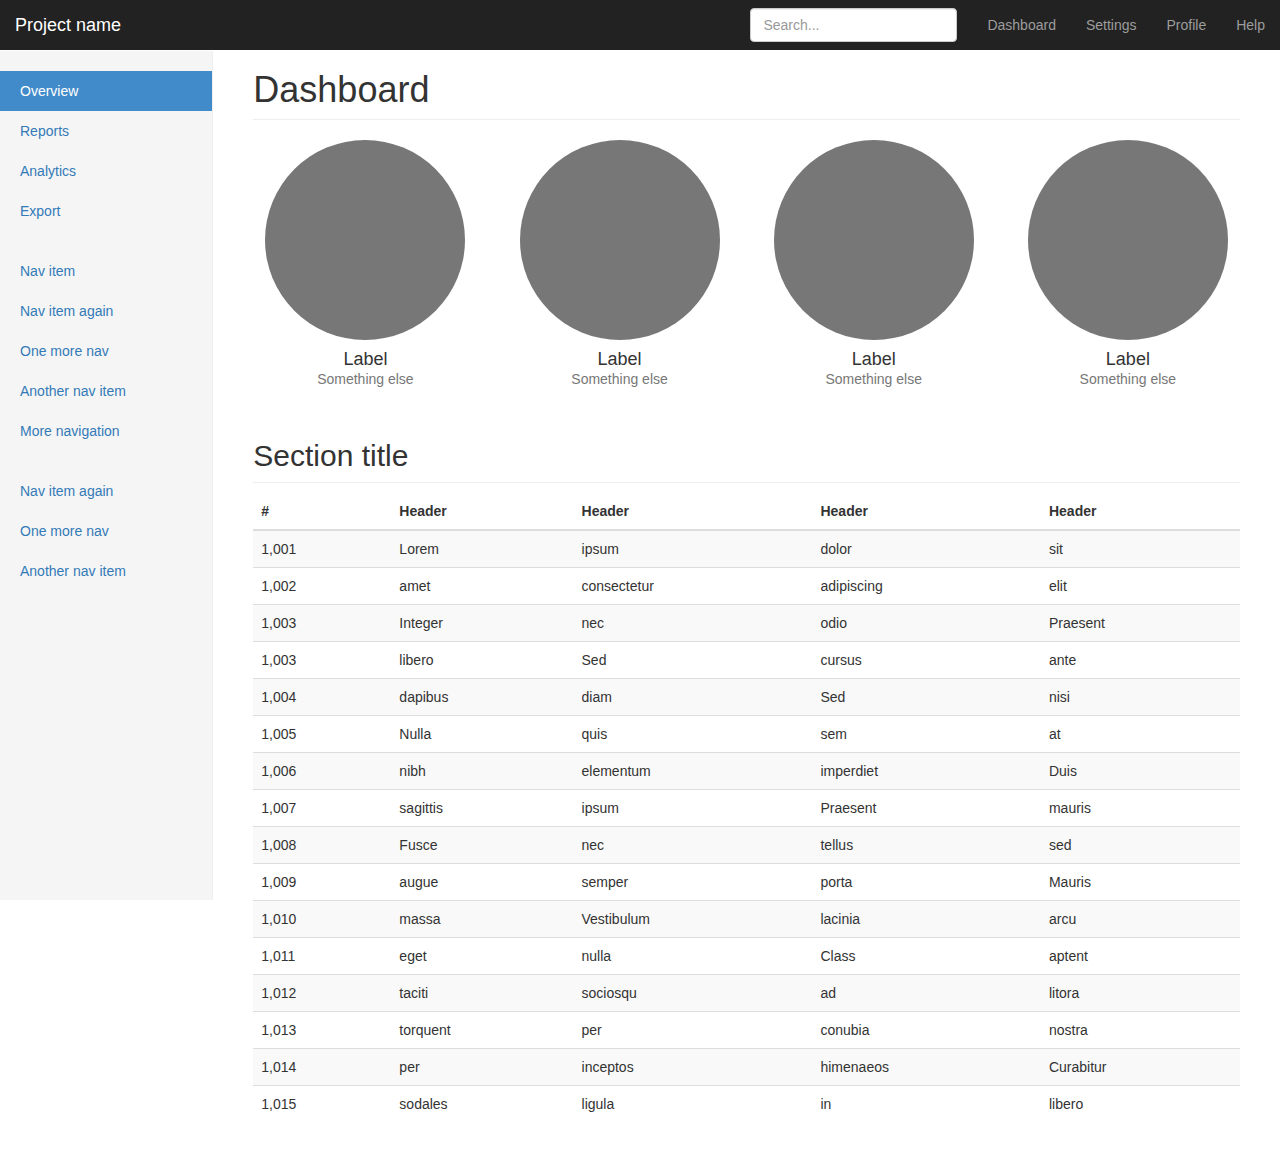
<file: repository/bootstrap-3.3.7/docs/examples/dashboard/index.html>
<!DOCTYPE html>
<html lang="en">
  <head>
    <meta charset="utf-8">
    <meta http-equiv="X-UA-Compatible" content="IE=edge">
    <meta name="viewport" content="width=device-width, initial-scale=1">
    <!-- The above 3 meta tags *must* come first in the head; any other head content must come *after* these tags -->
    <meta name="description" content="">
    <meta name="author" content="">
    <link rel="icon" href="../../favicon.ico">

    <title>Dashboard Template for Bootstrap</title>

    <!-- Bootstrap core CSS -->
    <link href="../../dist/css/bootstrap.min.css" rel="stylesheet">

    <!-- IE10 viewport hack for Surface/desktop Windows 8 bug -->
    <link href="../../assets/css/ie10-viewport-bug-workaround.css" rel="stylesheet">

    <!-- Custom styles for this template -->
    <link href="dashboard.css" rel="stylesheet">

    <!-- Just for debugging purposes. Don't actually copy these 2 lines! -->
    <!--[if lt IE 9]><script src="../../assets/js/ie8-responsive-file-warning.js"></script><![endif]-->
    <script src="../../assets/js/ie-emulation-modes-warning.js"></script>

    <!-- HTML5 shim and Respond.js for IE8 support of HTML5 elements and media queries -->
    <!--[if lt IE 9]>
      <script src="https://oss.maxcdn.com/html5shiv/3.7.3/html5shiv.min.js"></script>
      <script src="https://oss.maxcdn.com/respond/1.4.2/respond.min.js"></script>
    <![endif]-->
  </head>

  <body>

    <nav class="navbar navbar-inverse navbar-fixed-top">
      <div class="container-fluid">
        <div class="navbar-header">
          <button type="button" class="navbar-toggle collapsed" data-toggle="collapse" data-target="#navbar" aria-expanded="false" aria-controls="navbar">
            <span class="sr-only">Toggle navigation</span>
            <span class="icon-bar"></span>
            <span class="icon-bar"></span>
            <span class="icon-bar"></span>
          </button>
          <a class="navbar-brand" href="#">Project name</a>
        </div>
        <div id="navbar" class="navbar-collapse collapse">
          <ul class="nav navbar-nav navbar-right">
            <li><a href="#">Dashboard</a></li>
            <li><a href="#">Settings</a></li>
            <li><a href="#">Profile</a></li>
            <li><a href="#">Help</a></li>
          </ul>
          <form class="navbar-form navbar-right">
            <input type="text" class="form-control" placeholder="Search...">
          </form>
        </div>
      </div>
    </nav>

    <div class="container-fluid">
      <div class="row">
        <div class="col-sm-3 col-md-2 sidebar">
          <ul class="nav nav-sidebar">
            <li class="active"><a href="#">Overview <span class="sr-only">(current)</span></a></li>
            <li><a href="#">Reports</a></li>
            <li><a href="#">Analytics</a></li>
            <li><a href="#">Export</a></li>
          </ul>
          <ul class="nav nav-sidebar">
            <li><a href="">Nav item</a></li>
            <li><a href="">Nav item again</a></li>
            <li><a href="">One more nav</a></li>
            <li><a href="">Another nav item</a></li>
            <li><a href="">More navigation</a></li>
          </ul>
          <ul class="nav nav-sidebar">
            <li><a href="">Nav item again</a></li>
            <li><a href="">One more nav</a></li>
            <li><a href="">Another nav item</a></li>
          </ul>
        </div>
        <div class="col-sm-9 col-sm-offset-3 col-md-10 col-md-offset-2 main">
          <h1 class="page-header">Dashboard</h1>

          <div class="row placeholders">
            <div class="col-xs-6 col-sm-3 placeholder">
              <img src="[data-uri]" width="200" height="200" class="img-responsive" alt="Generic placeholder thumbnail">
              <h4>Label</h4>
              <span class="text-muted">Something else</span>
            </div>
            <div class="col-xs-6 col-sm-3 placeholder">
              <img src="[data-uri]" width="200" height="200" class="img-responsive" alt="Generic placeholder thumbnail">
              <h4>Label</h4>
              <span class="text-muted">Something else</span>
            </div>
            <div class="col-xs-6 col-sm-3 placeholder">
              <img src="[data-uri]" width="200" height="200" class="img-responsive" alt="Generic placeholder thumbnail">
              <h4>Label</h4>
              <span class="text-muted">Something else</span>
            </div>
            <div class="col-xs-6 col-sm-3 placeholder">
              <img src="[data-uri]" width="200" height="200" class="img-responsive" alt="Generic placeholder thumbnail">
              <h4>Label</h4>
              <span class="text-muted">Something else</span>
            </div>
          </div>

          <h2 class="sub-header">Section title</h2>
          <div class="table-responsive">
            <table class="table table-striped">
              <thead>
                <tr>
                  <th>#</th>
                  <th>Header</th>
                  <th>Header</th>
                  <th>Header</th>
                  <th>Header</th>
                </tr>
              </thead>
              <tbody>
                <tr>
                  <td>1,001</td>
                  <td>Lorem</td>
                  <td>ipsum</td>
                  <td>dolor</td>
                  <td>sit</td>
                </tr>
                <tr>
                  <td>1,002</td>
                  <td>amet</td>
                  <td>consectetur</td>
                  <td>adipiscing</td>
                  <td>elit</td>
                </tr>
                <tr>
                  <td>1,003</td>
                  <td>Integer</td>
                  <td>nec</td>
                  <td>odio</td>
                  <td>Praesent</td>
                </tr>
                <tr>
                  <td>1,003</td>
                  <td>libero</td>
                  <td>Sed</td>
                  <td>cursus</td>
                  <td>ante</td>
                </tr>
                <tr>
                  <td>1,004</td>
                  <td>dapibus</td>
                  <td>diam</td>
                  <td>Sed</td>
                  <td>nisi</td>
                </tr>
                <tr>
                  <td>1,005</td>
                  <td>Nulla</td>
                  <td>quis</td>
                  <td>sem</td>
                  <td>at</td>
                </tr>
                <tr>
                  <td>1,006</td>
                  <td>nibh</td>
                  <td>elementum</td>
                  <td>imperdiet</td>
                  <td>Duis</td>
                </tr>
                <tr>
                  <td>1,007</td>
                  <td>sagittis</td>
                  <td>ipsum</td>
                  <td>Praesent</td>
                  <td>mauris</td>
                </tr>
                <tr>
                  <td>1,008</td>
                  <td>Fusce</td>
                  <td>nec</td>
                  <td>tellus</td>
                  <td>sed</td>
                </tr>
                <tr>
                  <td>1,009</td>
                  <td>augue</td>
                  <td>semper</td>
                  <td>porta</td>
                  <td>Mauris</td>
                </tr>
                <tr>
                  <td>1,010</td>
                  <td>massa</td>
                  <td>Vestibulum</td>
                  <td>lacinia</td>
                  <td>arcu</td>
                </tr>
                <tr>
                  <td>1,011</td>
                  <td>eget</td>
                  <td>nulla</td>
                  <td>Class</td>
                  <td>aptent</td>
                </tr>
                <tr>
                  <td>1,012</td>
                  <td>taciti</td>
                  <td>sociosqu</td>
                  <td>ad</td>
                  <td>litora</td>
                </tr>
                <tr>
                  <td>1,013</td>
                  <td>torquent</td>
                  <td>per</td>
                  <td>conubia</td>
                  <td>nostra</td>
                </tr>
                <tr>
                  <td>1,014</td>
                  <td>per</td>
                  <td>inceptos</td>
                  <td>himenaeos</td>
                  <td>Curabitur</td>
                </tr>
                <tr>
                  <td>1,015</td>
                  <td>sodales</td>
                  <td>ligula</td>
                  <td>in</td>
                  <td>libero</td>
                </tr>
              </tbody>
            </table>
          </div>
        </div>
      </div>
    </div>

    <!-- Bootstrap core JavaScript
    ================================================== -->
    <!-- Placed at the end of the document so the pages load faster -->
    <script src="https://ajax.googleapis.com/ajax/libs/jquery/1.12.4/jquery.min.js"></script>
    <script>window.jQuery || document.write('<script src="../../assets/js/vendor/jquery.min.js"><\/script>')</script>
    <script src="../../dist/js/bootstrap.min.js"></script>
    <!-- Just to make our placeholder images work. Don't actually copy the next line! -->
    <script src="../../assets/js/vendor/holder.min.js"></script>
    <!-- IE10 viewport hack for Surface/desktop Windows 8 bug -->
    <script src="../../assets/js/ie10-viewport-bug-workaround.js"></script>
  </body>
</html>
</file>
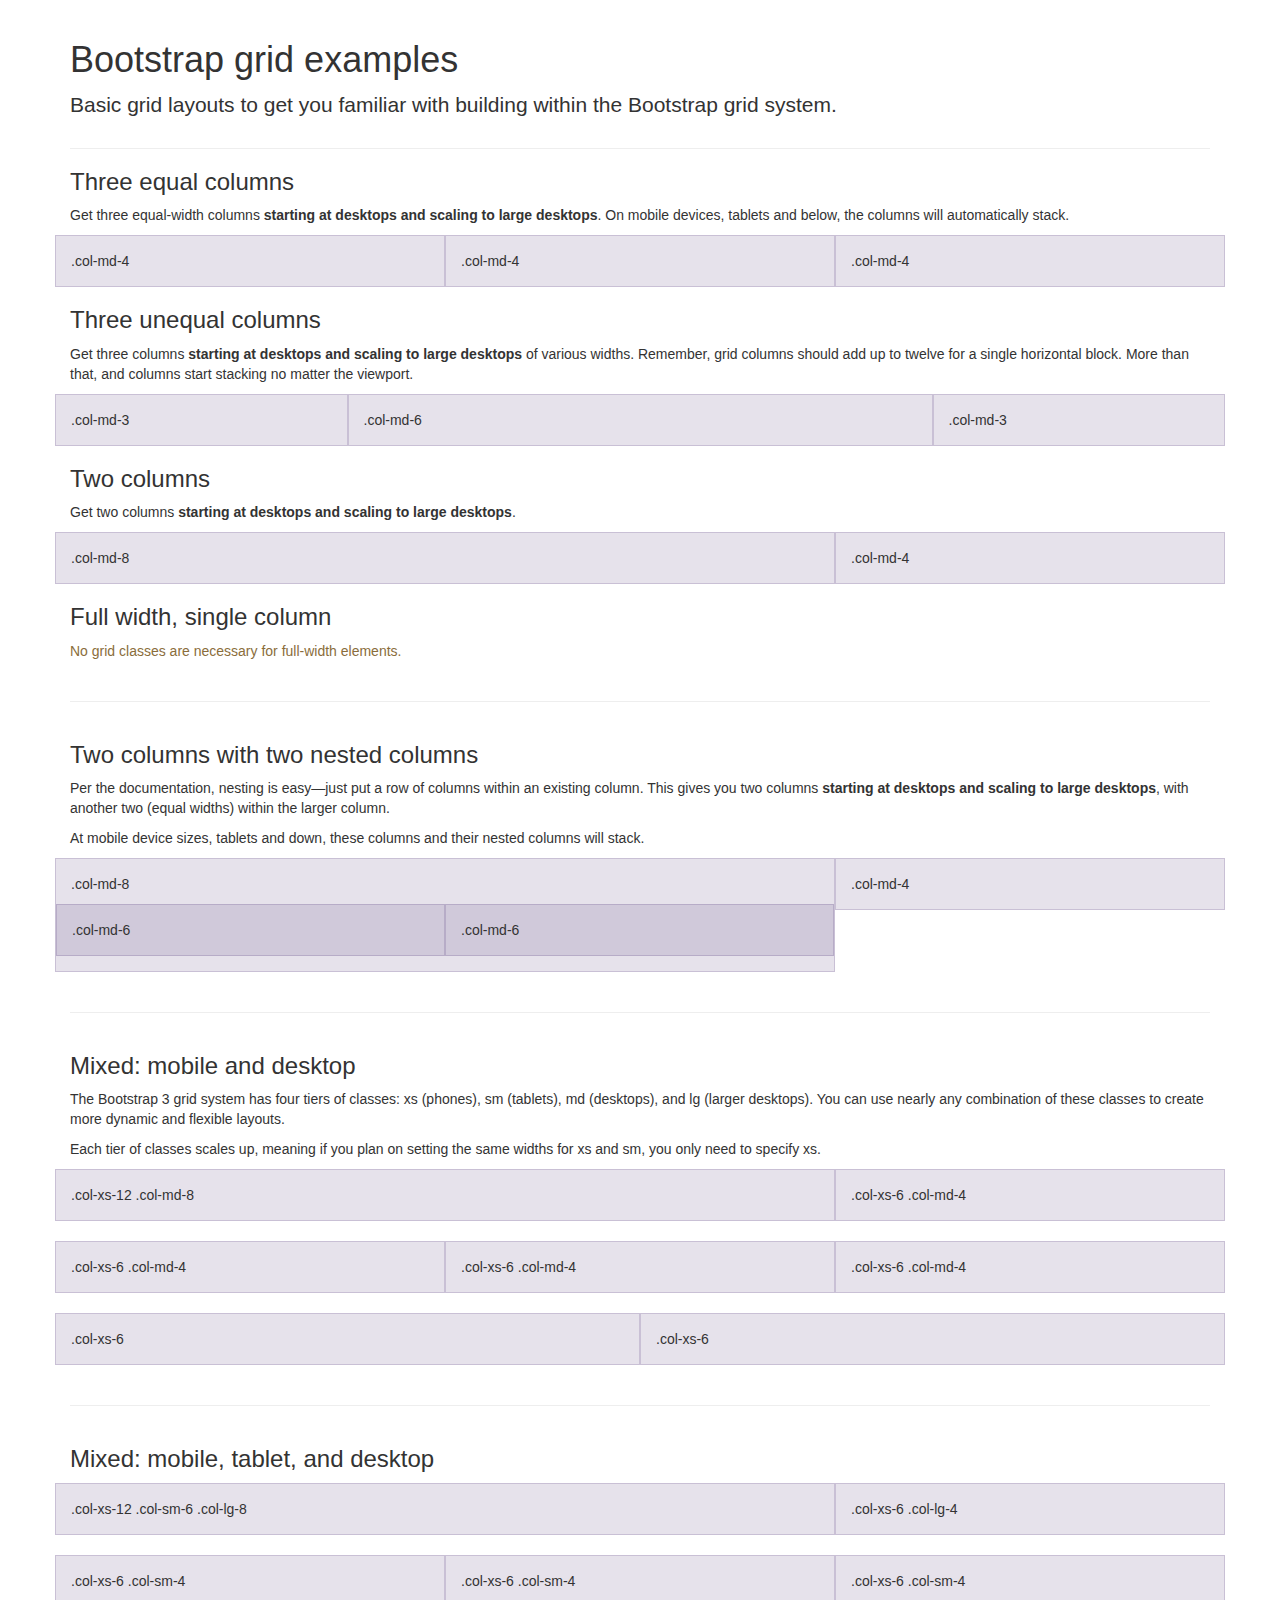
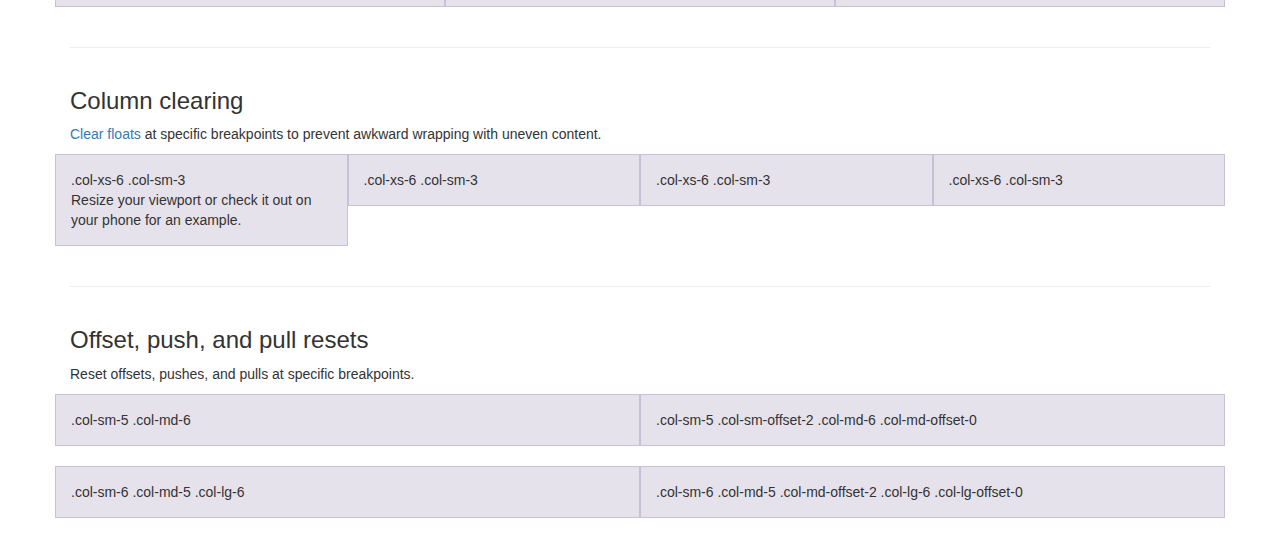
<file: repository/bootstrap-3.3.7/docs/examples/grid/index.html>
<!DOCTYPE html>
<html lang="en">
  <head>
    <meta charset="utf-8">
    <meta http-equiv="X-UA-Compatible" content="IE=edge">
    <meta name="viewport" content="width=device-width, initial-scale=1">
    <!-- The above 3 meta tags *must* come first in the head; any other head content must come *after* these tags -->
    <meta name="description" content="">
    <meta name="author" content="">
    <link rel="icon" href="../../favicon.ico">

    <title>Grid Template for Bootstrap</title>

    <!-- Bootstrap core CSS -->
    <link href="../../dist/css/bootstrap.min.css" rel="stylesheet">

    <!-- IE10 viewport hack for Surface/desktop Windows 8 bug -->
    <link href="../../assets/css/ie10-viewport-bug-workaround.css" rel="stylesheet">

    <!-- Custom styles for this template -->
    <link href="grid.css" rel="stylesheet">

    <!-- Just for debugging purposes. Don't actually copy these 2 lines! -->
    <!--[if lt IE 9]><script src="../../assets/js/ie8-responsive-file-warning.js"></script><![endif]-->
    <script src="../../assets/js/ie-emulation-modes-warning.js"></script>

    <!-- HTML5 shim and Respond.js for IE8 support of HTML5 elements and media queries -->
    <!--[if lt IE 9]>
      <script src="https://oss.maxcdn.com/html5shiv/3.7.3/html5shiv.min.js"></script>
      <script src="https://oss.maxcdn.com/respond/1.4.2/respond.min.js"></script>
    <![endif]-->
  </head>

  <body>
    <div class="container">

      <div class="page-header">
        <h1>Bootstrap grid examples</h1>
        <p class="lead">Basic grid layouts to get you familiar with building within the Bootstrap grid system.</p>
      </div>

      <h3>Three equal columns</h3>
      <p>Get three equal-width columns <strong>starting at desktops and scaling to large desktops</strong>. On mobile devices, tablets and below, the columns will automatically stack.</p>
      <div class="row">
        <div class="col-md-4">.col-md-4</div>
        <div class="col-md-4">.col-md-4</div>
        <div class="col-md-4">.col-md-4</div>
      </div>

      <h3>Three unequal columns</h3>
      <p>Get three columns <strong>starting at desktops and scaling to large desktops</strong> of various widths. Remember, grid columns should add up to twelve for a single horizontal block. More than that, and columns start stacking no matter the viewport.</p>
      <div class="row">
        <div class="col-md-3">.col-md-3</div>
        <div class="col-md-6">.col-md-6</div>
        <div class="col-md-3">.col-md-3</div>
      </div>

      <h3>Two columns</h3>
      <p>Get two columns <strong>starting at desktops and scaling to large desktops</strong>.</p>
      <div class="row">
        <div class="col-md-8">.col-md-8</div>
        <div class="col-md-4">.col-md-4</div>
      </div>

      <h3>Full width, single column</h3>
      <p class="text-warning">No grid classes are necessary for full-width elements.</p>

      <hr>

      <h3>Two columns with two nested columns</h3>
      <p>Per the documentation, nesting is easy—just put a row of columns within an existing column. This gives you two columns <strong>starting at desktops and scaling to large desktops</strong>, with another two (equal widths) within the larger column.</p>
      <p>At mobile device sizes, tablets and down, these columns and their nested columns will stack.</p>
      <div class="row">
        <div class="col-md-8">
          .col-md-8
          <div class="row">
            <div class="col-md-6">.col-md-6</div>
            <div class="col-md-6">.col-md-6</div>
          </div>
        </div>
        <div class="col-md-4">.col-md-4</div>
      </div>

      <hr>

      <h3>Mixed: mobile and desktop</h3>
      <p>The Bootstrap 3 grid system has four tiers of classes: xs (phones), sm (tablets), md (desktops), and lg (larger desktops). You can use nearly any combination of these classes to create more dynamic and flexible layouts.</p>
      <p>Each tier of classes scales up, meaning if you plan on setting the same widths for xs and sm, you only need to specify xs.</p>
      <div class="row">
        <div class="col-xs-12 col-md-8">.col-xs-12 .col-md-8</div>
        <div class="col-xs-6 col-md-4">.col-xs-6 .col-md-4</div>
      </div>
      <div class="row">
        <div class="col-xs-6 col-md-4">.col-xs-6 .col-md-4</div>
        <div class="col-xs-6 col-md-4">.col-xs-6 .col-md-4</div>
        <div class="col-xs-6 col-md-4">.col-xs-6 .col-md-4</div>
      </div>
      <div class="row">
        <div class="col-xs-6">.col-xs-6</div>
        <div class="col-xs-6">.col-xs-6</div>
      </div>

      <hr>

      <h3>Mixed: mobile, tablet, and desktop</h3>
      <p></p>
      <div class="row">
        <div class="col-xs-12 col-sm-6 col-lg-8">.col-xs-12 .col-sm-6 .col-lg-8</div>
        <div class="col-xs-6 col-lg-4">.col-xs-6 .col-lg-4</div>
      </div>
      <div class="row">
        <div class="col-xs-6 col-sm-4">.col-xs-6 .col-sm-4</div>
        <div class="col-xs-6 col-sm-4">.col-xs-6 .col-sm-4</div>
        <div class="col-xs-6 col-sm-4">.col-xs-6 .col-sm-4</div>
      </div>

      <hr>

      <h3>Column clearing</h3>
      <p><a href="http://getbootstrap.com/css/#grid-responsive-resets">Clear floats</a> at specific breakpoints to prevent awkward wrapping with uneven content.</p>
      <div class="row">
        <div class="col-xs-6 col-sm-3">
          .col-xs-6 .col-sm-3
          <br>
          Resize your viewport or check it out on your phone for an example.
        </div>
        <div class="col-xs-6 col-sm-3">.col-xs-6 .col-sm-3</div>

        <!-- Add the extra clearfix for only the required viewport -->
        <div class="clearfix visible-xs"></div>

        <div class="col-xs-6 col-sm-3">.col-xs-6 .col-sm-3</div>
        <div class="col-xs-6 col-sm-3">.col-xs-6 .col-sm-3</div>
      </div>

      <hr>

      <h3>Offset, push, and pull resets</h3>
      <p>Reset offsets, pushes, and pulls at specific breakpoints.</p>
      <div class="row">
        <div class="col-sm-5 col-md-6">.col-sm-5 .col-md-6</div>
        <div class="col-sm-5 col-sm-offset-2 col-md-6 col-md-offset-0">.col-sm-5 .col-sm-offset-2 .col-md-6 .col-md-offset-0</div>
      </div>
      <div class="row">
        <div class="col-sm-6 col-md-5 col-lg-6">.col-sm-6 .col-md-5 .col-lg-6</div>
        <div class="col-sm-6 col-md-5 col-md-offset-2 col-lg-6 col-lg-offset-0">.col-sm-6 .col-md-5 .col-md-offset-2 .col-lg-6 .col-lg-offset-0</div>
      </div>


    </div> <!-- /container -->


    <!-- IE10 viewport hack for Surface/desktop Windows 8 bug -->
    <script src="../../assets/js/ie10-viewport-bug-workaround.js"></script>
  </body>
</html>
</file>
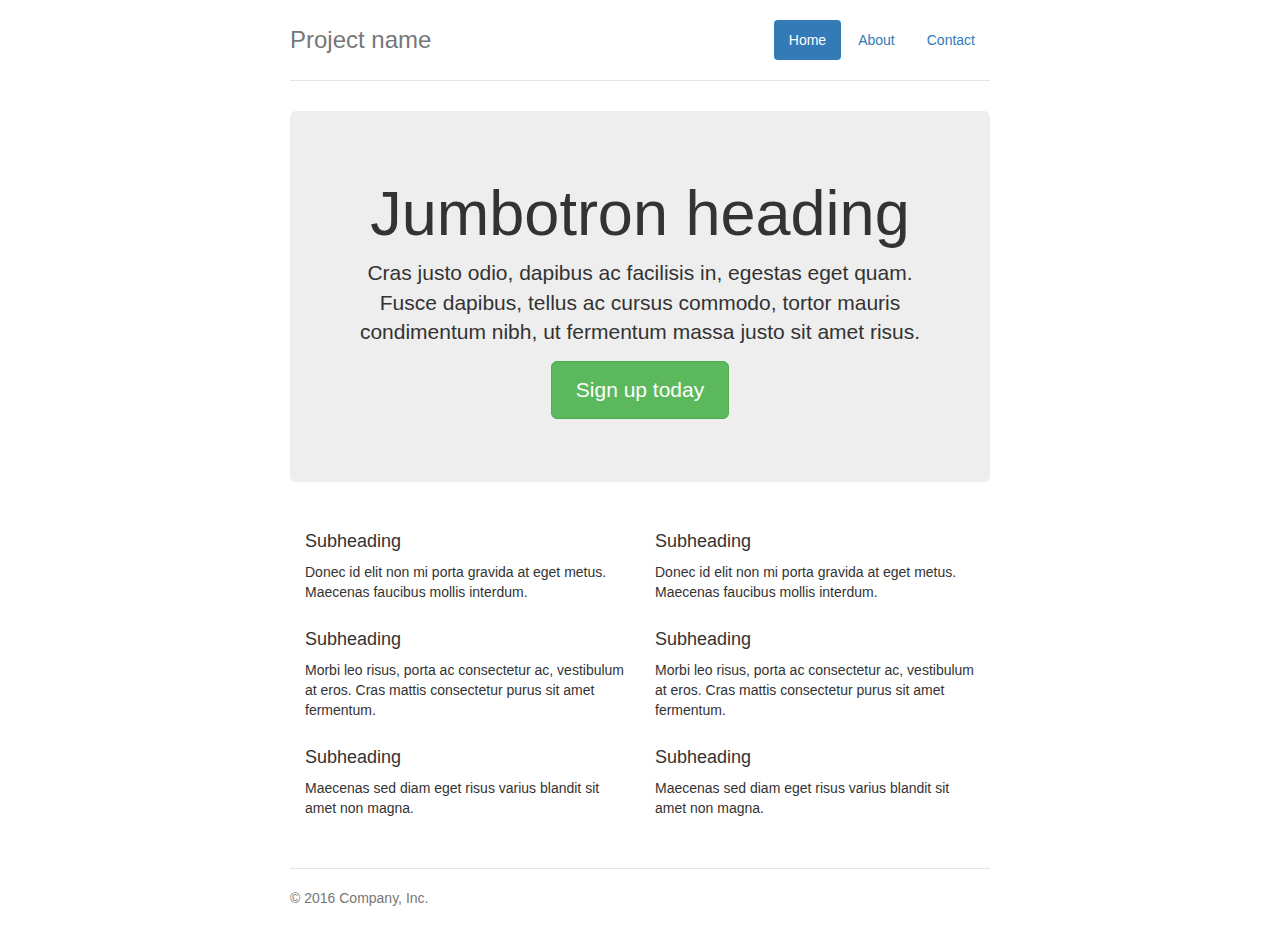
<file: repository/bootstrap-3.3.7/docs/examples/jumbotron-narrow/index.html>
<!DOCTYPE html>
<html lang="en">
  <head>
    <meta charset="utf-8">
    <meta http-equiv="X-UA-Compatible" content="IE=edge">
    <meta name="viewport" content="width=device-width, initial-scale=1">
    <!-- The above 3 meta tags *must* come first in the head; any other head content must come *after* these tags -->
    <meta name="description" content="">
    <meta name="author" content="">
    <link rel="icon" href="../../favicon.ico">

    <title>Narrow Jumbotron Template for Bootstrap</title>

    <!-- Bootstrap core CSS -->
    <link href="../../dist/css/bootstrap.min.css" rel="stylesheet">

    <!-- IE10 viewport hack for Surface/desktop Windows 8 bug -->
    <link href="../../assets/css/ie10-viewport-bug-workaround.css" rel="stylesheet">

    <!-- Custom styles for this template -->
    <link href="jumbotron-narrow.css" rel="stylesheet">

    <!-- Just for debugging purposes. Don't actually copy these 2 lines! -->
    <!--[if lt IE 9]><script src="../../assets/js/ie8-responsive-file-warning.js"></script><![endif]-->
    <script src="../../assets/js/ie-emulation-modes-warning.js"></script>

    <!-- HTML5 shim and Respond.js for IE8 support of HTML5 elements and media queries -->
    <!--[if lt IE 9]>
      <script src="https://oss.maxcdn.com/html5shiv/3.7.3/html5shiv.min.js"></script>
      <script src="https://oss.maxcdn.com/respond/1.4.2/respond.min.js"></script>
    <![endif]-->
  </head>

  <body>

    <div class="container">
      <div class="header clearfix">
        <nav>
          <ul class="nav nav-pills pull-right">
            <li role="presentation" class="active"><a href="#">Home</a></li>
            <li role="presentation"><a href="#">About</a></li>
            <li role="presentation"><a href="#">Contact</a></li>
          </ul>
        </nav>
        <h3 class="text-muted">Project name</h3>
      </div>

      <div class="jumbotron">
        <h1>Jumbotron heading</h1>
        <p class="lead">Cras justo odio, dapibus ac facilisis in, egestas eget quam. Fusce dapibus, tellus ac cursus commodo, tortor mauris condimentum nibh, ut fermentum massa justo sit amet risus.</p>
        <p><a class="btn btn-lg btn-success" href="#" role="button">Sign up today</a></p>
      </div>

      <div class="row marketing">
        <div class="col-lg-6">
          <h4>Subheading</h4>
          <p>Donec id elit non mi porta gravida at eget metus. Maecenas faucibus mollis interdum.</p>

          <h4>Subheading</h4>
          <p>Morbi leo risus, porta ac consectetur ac, vestibulum at eros. Cras mattis consectetur purus sit amet fermentum.</p>

          <h4>Subheading</h4>
          <p>Maecenas sed diam eget risus varius blandit sit amet non magna.</p>
        </div>

        <div class="col-lg-6">
          <h4>Subheading</h4>
          <p>Donec id elit non mi porta gravida at eget metus. Maecenas faucibus mollis interdum.</p>

          <h4>Subheading</h4>
          <p>Morbi leo risus, porta ac consectetur ac, vestibulum at eros. Cras mattis consectetur purus sit amet fermentum.</p>

          <h4>Subheading</h4>
          <p>Maecenas sed diam eget risus varius blandit sit amet non magna.</p>
        </div>
      </div>

      <footer class="footer">
        <p>&copy; 2016 Company, Inc.</p>
      </footer>

    </div> <!-- /container -->


    <!-- IE10 viewport hack for Surface/desktop Windows 8 bug -->
    <script src="../../assets/js/ie10-viewport-bug-workaround.js"></script>
  </body>
</html>
</file>
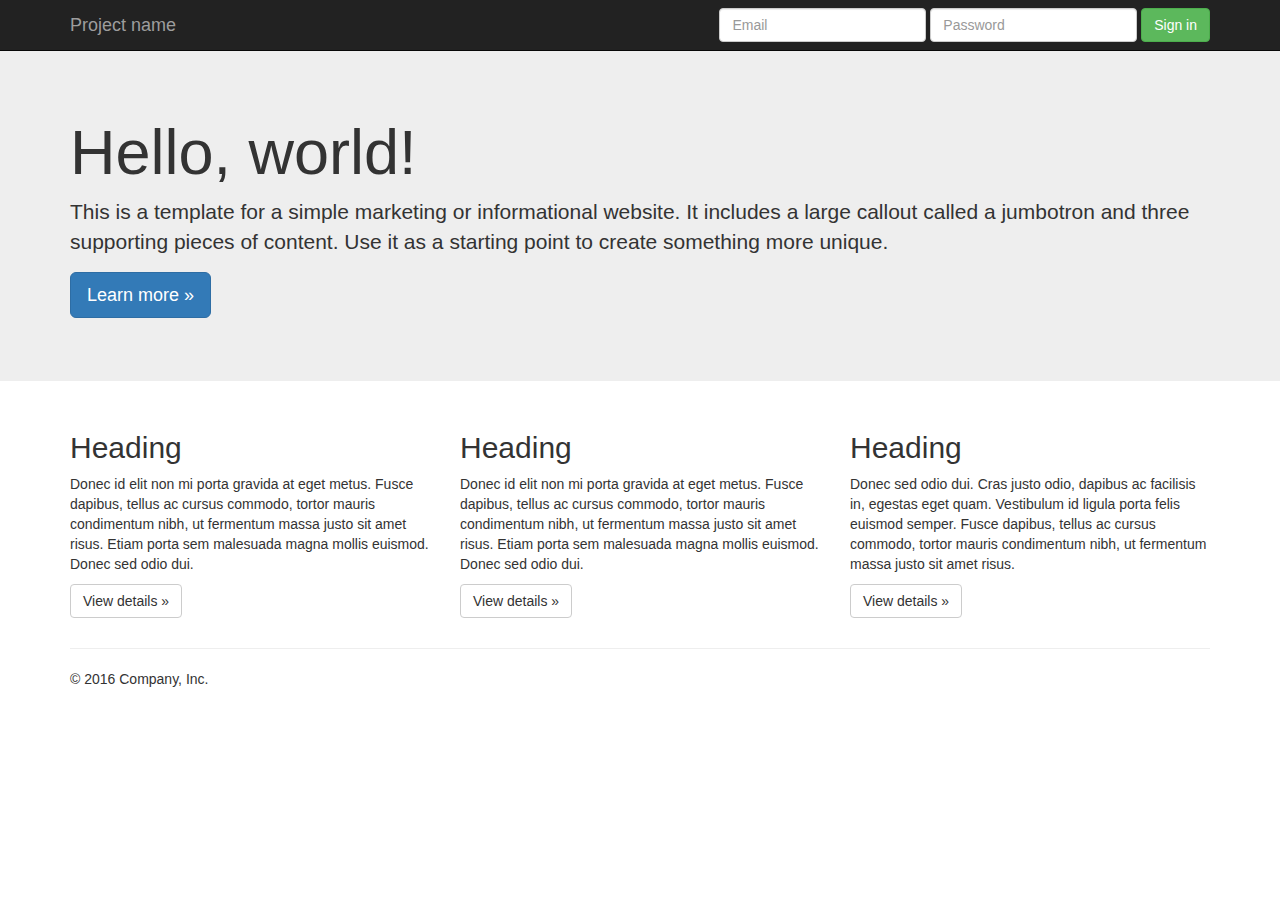
<file: repository/bootstrap-3.3.7/docs/examples/jumbotron/index.html>
<!DOCTYPE html>
<html lang="en">
  <head>
    <meta charset="utf-8">
    <meta http-equiv="X-UA-Compatible" content="IE=edge">
    <meta name="viewport" content="width=device-width, initial-scale=1">
    <!-- The above 3 meta tags *must* come first in the head; any other head content must come *after* these tags -->
    <meta name="description" content="">
    <meta name="author" content="">
    <link rel="icon" href="../../favicon.ico">

    <title>Jumbotron Template for Bootstrap</title>

    <!-- Bootstrap core CSS -->
    <link href="../../dist/css/bootstrap.min.css" rel="stylesheet">

    <!-- IE10 viewport hack for Surface/desktop Windows 8 bug -->
    <link href="../../assets/css/ie10-viewport-bug-workaround.css" rel="stylesheet">

    <!-- Custom styles for this template -->
    <link href="jumbotron.css" rel="stylesheet">

    <!-- Just for debugging purposes. Don't actually copy these 2 lines! -->
    <!--[if lt IE 9]><script src="../../assets/js/ie8-responsive-file-warning.js"></script><![endif]-->
    <script src="../../assets/js/ie-emulation-modes-warning.js"></script>

    <!-- HTML5 shim and Respond.js for IE8 support of HTML5 elements and media queries -->
    <!--[if lt IE 9]>
      <script src="https://oss.maxcdn.com/html5shiv/3.7.3/html5shiv.min.js"></script>
      <script src="https://oss.maxcdn.com/respond/1.4.2/respond.min.js"></script>
    <![endif]-->
  </head>

  <body>

    <nav class="navbar navbar-inverse navbar-fixed-top">
      <div class="container">
        <div class="navbar-header">
          <button type="button" class="navbar-toggle collapsed" data-toggle="collapse" data-target="#navbar" aria-expanded="false" aria-controls="navbar">
            <span class="sr-only">Toggle navigation</span>
            <span class="icon-bar"></span>
            <span class="icon-bar"></span>
            <span class="icon-bar"></span>
          </button>
          <a class="navbar-brand" href="#">Project name</a>
        </div>
        <div id="navbar" class="navbar-collapse collapse">
          <form class="navbar-form navbar-right">
            <div class="form-group">
              <input type="text" placeholder="Email" class="form-control">
            </div>
            <div class="form-group">
              <input type="password" placeholder="Password" class="form-control">
            </div>
            <button type="submit" class="btn btn-success">Sign in</button>
          </form>
        </div><!--/.navbar-collapse -->
      </div>
    </nav>

    <!-- Main jumbotron for a primary marketing message or call to action -->
    <div class="jumbotron">
      <div class="container">
        <h1>Hello, world!</h1>
        <p>This is a template for a simple marketing or informational website. It includes a large callout called a jumbotron and three supporting pieces of content. Use it as a starting point to create something more unique.</p>
        <p><a class="btn btn-primary btn-lg" href="#" role="button">Learn more &raquo;</a></p>
      </div>
    </div>

    <div class="container">
      <!-- Example row of columns -->
      <div class="row">
        <div class="col-md-4">
          <h2>Heading</h2>
          <p>Donec id elit non mi porta gravida at eget metus. Fusce dapibus, tellus ac cursus commodo, tortor mauris condimentum nibh, ut fermentum massa justo sit amet risus. Etiam porta sem malesuada magna mollis euismod. Donec sed odio dui. </p>
          <p><a class="btn btn-default" href="#" role="button">View details &raquo;</a></p>
        </div>
        <div class="col-md-4">
          <h2>Heading</h2>
          <p>Donec id elit non mi porta gravida at eget metus. Fusce dapibus, tellus ac cursus commodo, tortor mauris condimentum nibh, ut fermentum massa justo sit amet risus. Etiam porta sem malesuada magna mollis euismod. Donec sed odio dui. </p>
          <p><a class="btn btn-default" href="#" role="button">View details &raquo;</a></p>
       </div>
        <div class="col-md-4">
          <h2>Heading</h2>
          <p>Donec sed odio dui. Cras justo odio, dapibus ac facilisis in, egestas eget quam. Vestibulum id ligula porta felis euismod semper. Fusce dapibus, tellus ac cursus commodo, tortor mauris condimentum nibh, ut fermentum massa justo sit amet risus.</p>
          <p><a class="btn btn-default" href="#" role="button">View details &raquo;</a></p>
        </div>
      </div>

      <hr>

      <footer>
        <p>&copy; 2016 Company, Inc.</p>
      </footer>
    </div> <!-- /container -->


    <!-- Bootstrap core JavaScript
    ================================================== -->
    <!-- Placed at the end of the document so the pages load faster -->
    <script src="https://ajax.googleapis.com/ajax/libs/jquery/1.12.4/jquery.min.js"></script>
    <script>window.jQuery || document.write('<script src="../../assets/js/vendor/jquery.min.js"><\/script>')</script>
    <script src="../../dist/js/bootstrap.min.js"></script>
    <!-- IE10 viewport hack for Surface/desktop Windows 8 bug -->
    <script src="../../assets/js/ie10-viewport-bug-workaround.js"></script>
  </body>
</html>
</file>
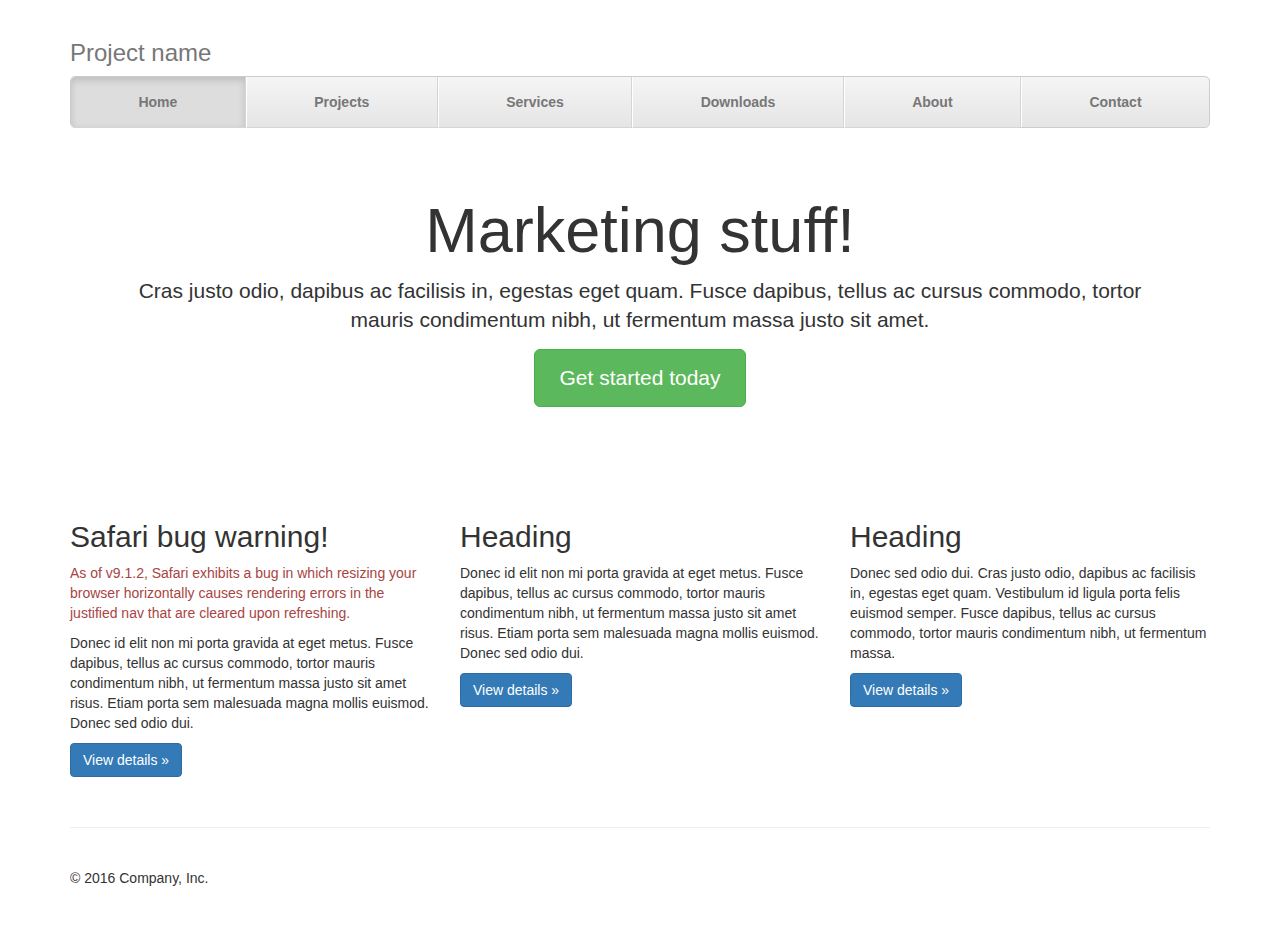
<file: repository/bootstrap-3.3.7/docs/examples/justified-nav/index.html>
<!DOCTYPE html>
<html lang="en">
  <head>
    <meta charset="utf-8">
    <meta http-equiv="X-UA-Compatible" content="IE=edge">
    <meta name="viewport" content="width=device-width, initial-scale=1">
    <!-- The above 3 meta tags *must* come first in the head; any other head content must come *after* these tags -->
    <meta name="description" content="">
    <meta name="author" content="">
    <link rel="icon" href="../../favicon.ico">

    <title>Justified Nav Template for Bootstrap</title>

    <!-- Bootstrap core CSS -->
    <link href="../../dist/css/bootstrap.min.css" rel="stylesheet">

    <!-- IE10 viewport hack for Surface/desktop Windows 8 bug -->
    <link href="../../assets/css/ie10-viewport-bug-workaround.css" rel="stylesheet">

    <!-- Custom styles for this template -->
    <link href="justified-nav.css" rel="stylesheet">

    <!-- Just for debugging purposes. Don't actually copy these 2 lines! -->
    <!--[if lt IE 9]><script src="../../assets/js/ie8-responsive-file-warning.js"></script><![endif]-->
    <script src="../../assets/js/ie-emulation-modes-warning.js"></script>

    <!-- HTML5 shim and Respond.js for IE8 support of HTML5 elements and media queries -->
    <!--[if lt IE 9]>
      <script src="https://oss.maxcdn.com/html5shiv/3.7.3/html5shiv.min.js"></script>
      <script src="https://oss.maxcdn.com/respond/1.4.2/respond.min.js"></script>
    <![endif]-->
  </head>

  <body>

    <div class="container">

      <!-- The justified navigation menu is meant for single line per list item.
           Multiple lines will require custom code not provided by Bootstrap. -->
      <div class="masthead">
        <h3 class="text-muted">Project name</h3>
        <nav>
          <ul class="nav nav-justified">
            <li class="active"><a href="#">Home</a></li>
            <li><a href="#">Projects</a></li>
            <li><a href="#">Services</a></li>
            <li><a href="#">Downloads</a></li>
            <li><a href="#">About</a></li>
            <li><a href="#">Contact</a></li>
          </ul>
        </nav>
      </div>

      <!-- Jumbotron -->
      <div class="jumbotron">
        <h1>Marketing stuff!</h1>
        <p class="lead">Cras justo odio, dapibus ac facilisis in, egestas eget quam. Fusce dapibus, tellus ac cursus commodo, tortor mauris condimentum nibh, ut fermentum massa justo sit amet.</p>
        <p><a class="btn btn-lg btn-success" href="#" role="button">Get started today</a></p>
      </div>

      <!-- Example row of columns -->
      <div class="row">
        <div class="col-lg-4">
          <h2>Safari bug warning!</h2>
          <p class="text-danger">As of v9.1.2, Safari exhibits a bug in which resizing your browser horizontally causes rendering errors in the justified nav that are cleared upon refreshing.</p>
          <p>Donec id elit non mi porta gravida at eget metus. Fusce dapibus, tellus ac cursus commodo, tortor mauris condimentum nibh, ut fermentum massa justo sit amet risus. Etiam porta sem malesuada magna mollis euismod. Donec sed odio dui. </p>
          <p><a class="btn btn-primary" href="#" role="button">View details &raquo;</a></p>
        </div>
        <div class="col-lg-4">
          <h2>Heading</h2>
          <p>Donec id elit non mi porta gravida at eget metus. Fusce dapibus, tellus ac cursus commodo, tortor mauris condimentum nibh, ut fermentum massa justo sit amet risus. Etiam porta sem malesuada magna mollis euismod. Donec sed odio dui. </p>
          <p><a class="btn btn-primary" href="#" role="button">View details &raquo;</a></p>
       </div>
        <div class="col-lg-4">
          <h2>Heading</h2>
          <p>Donec sed odio dui. Cras justo odio, dapibus ac facilisis in, egestas eget quam. Vestibulum id ligula porta felis euismod semper. Fusce dapibus, tellus ac cursus commodo, tortor mauris condimentum nibh, ut fermentum massa.</p>
          <p><a class="btn btn-primary" href="#" role="button">View details &raquo;</a></p>
        </div>
      </div>

      <!-- Site footer -->
      <footer class="footer">
        <p>&copy; 2016 Company, Inc.</p>
      </footer>

    </div> <!-- /container -->


    <!-- IE10 viewport hack for Surface/desktop Windows 8 bug -->
    <script src="../../assets/js/ie10-viewport-bug-workaround.js"></script>
  </body>
</html>
</file>
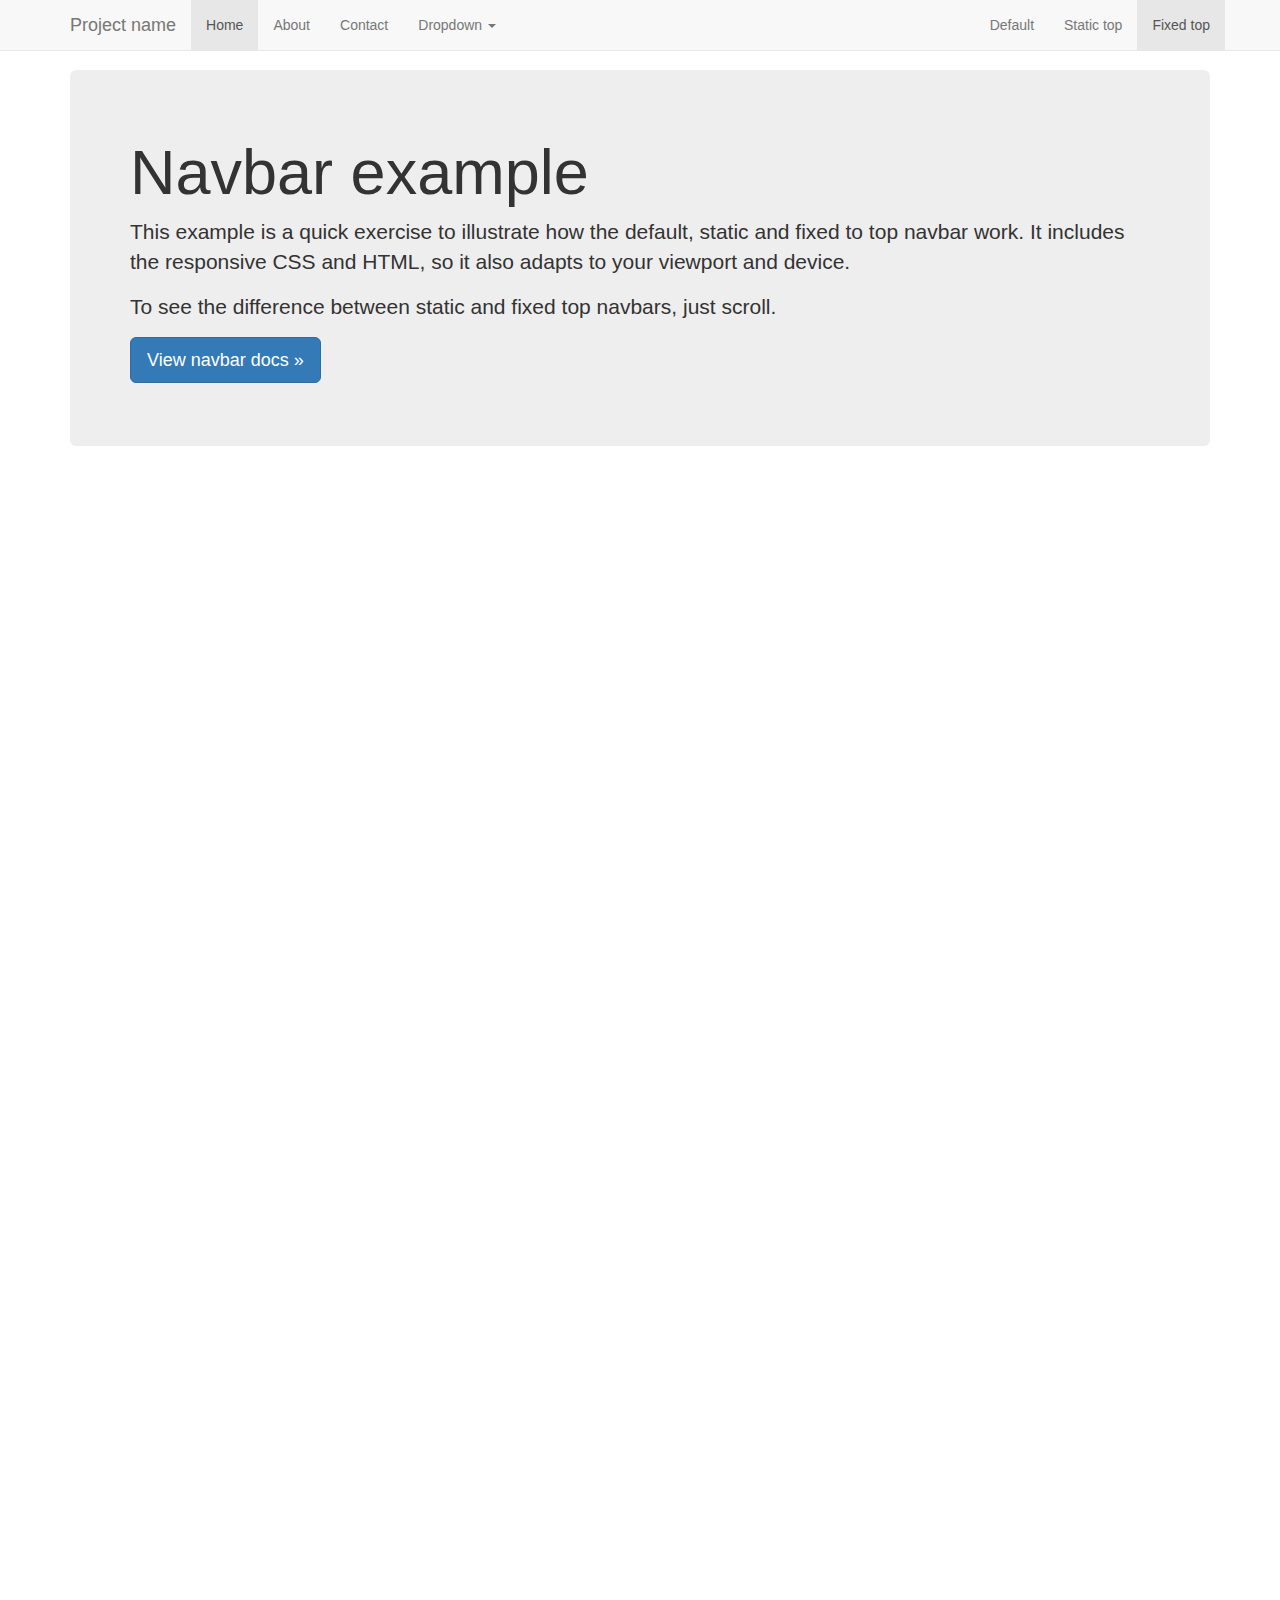
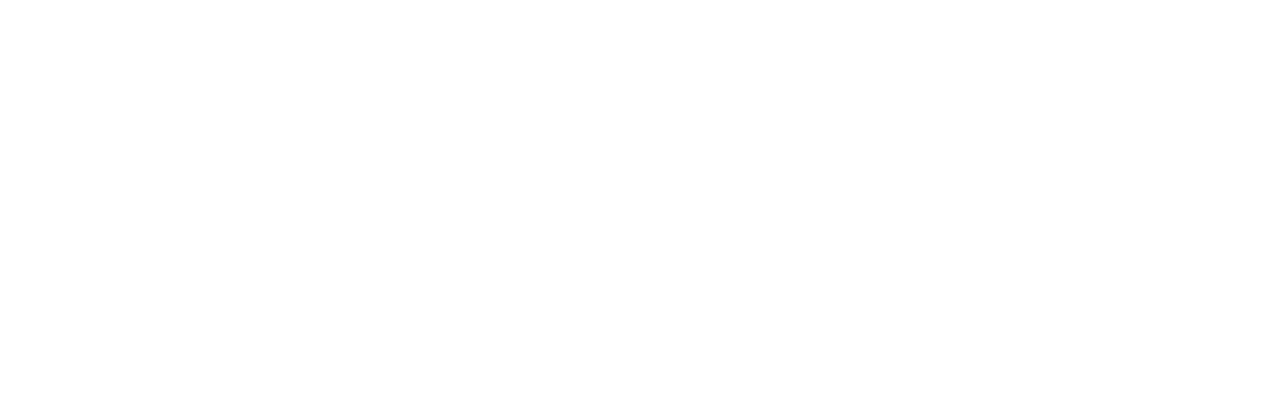
<file: repository/bootstrap-3.3.7/docs/examples/navbar-fixed-top/index.html>
<!DOCTYPE html>
<html lang="en">
  <head>
    <meta charset="utf-8">
    <meta http-equiv="X-UA-Compatible" content="IE=edge">
    <meta name="viewport" content="width=device-width, initial-scale=1">
    <!-- The above 3 meta tags *must* come first in the head; any other head content must come *after* these tags -->
    <meta name="description" content="">
    <meta name="author" content="">
    <link rel="icon" href="../../favicon.ico">

    <title>Fixed Top Navbar Example for Bootstrap</title>

    <!-- Bootstrap core CSS -->
    <link href="../../dist/css/bootstrap.min.css" rel="stylesheet">

    <!-- IE10 viewport hack for Surface/desktop Windows 8 bug -->
    <link href="../../assets/css/ie10-viewport-bug-workaround.css" rel="stylesheet">

    <!-- Custom styles for this template -->
    <link href="navbar-fixed-top.css" rel="stylesheet">

    <!-- Just for debugging purposes. Don't actually copy these 2 lines! -->
    <!--[if lt IE 9]><script src="../../assets/js/ie8-responsive-file-warning.js"></script><![endif]-->
    <script src="../../assets/js/ie-emulation-modes-warning.js"></script>

    <!-- HTML5 shim and Respond.js for IE8 support of HTML5 elements and media queries -->
    <!--[if lt IE 9]>
      <script src="https://oss.maxcdn.com/html5shiv/3.7.3/html5shiv.min.js"></script>
      <script src="https://oss.maxcdn.com/respond/1.4.2/respond.min.js"></script>
    <![endif]-->
  </head>

  <body>

    <!-- Fixed navbar -->
    <nav class="navbar navbar-default navbar-fixed-top">
      <div class="container">
        <div class="navbar-header">
          <button type="button" class="navbar-toggle collapsed" data-toggle="collapse" data-target="#navbar" aria-expanded="false" aria-controls="navbar">
            <span class="sr-only">Toggle navigation</span>
            <span class="icon-bar"></span>
            <span class="icon-bar"></span>
            <span class="icon-bar"></span>
          </button>
          <a class="navbar-brand" href="#">Project name</a>
        </div>
        <div id="navbar" class="navbar-collapse collapse">
          <ul class="nav navbar-nav">
            <li class="active"><a href="#">Home</a></li>
            <li><a href="#about">About</a></li>
            <li><a href="#contact">Contact</a></li>
            <li class="dropdown">
              <a href="#" class="dropdown-toggle" data-toggle="dropdown" role="button" aria-haspopup="true" aria-expanded="false">Dropdown <span class="caret"></span></a>
              <ul class="dropdown-menu">
                <li><a href="#">Action</a></li>
                <li><a href="#">Another action</a></li>
                <li><a href="#">Something else here</a></li>
                <li role="separator" class="divider"></li>
                <li class="dropdown-header">Nav header</li>
                <li><a href="#">Separated link</a></li>
                <li><a href="#">One more separated link</a></li>
              </ul>
            </li>
          </ul>
          <ul class="nav navbar-nav navbar-right">
            <li><a href="../navbar/">Default</a></li>
            <li><a href="../navbar-static-top/">Static top</a></li>
            <li class="active"><a href="./">Fixed top <span class="sr-only">(current)</span></a></li>
          </ul>
        </div><!--/.nav-collapse -->
      </div>
    </nav>

    <div class="container">

      <!-- Main component for a primary marketing message or call to action -->
      <div class="jumbotron">
        <h1>Navbar example</h1>
        <p>This example is a quick exercise to illustrate how the default, static and fixed to top navbar work. It includes the responsive CSS and HTML, so it also adapts to your viewport and device.</p>
        <p>To see the difference between static and fixed top navbars, just scroll.</p>
        <p>
          <a class="btn btn-lg btn-primary" href="../../components/#navbar" role="button">View navbar docs &raquo;</a>
        </p>
      </div>

    </div> <!-- /container -->


    <!-- Bootstrap core JavaScript
    ================================================== -->
    <!-- Placed at the end of the document so the pages load faster -->
    <script src="https://ajax.googleapis.com/ajax/libs/jquery/1.12.4/jquery.min.js"></script>
    <script>window.jQuery || document.write('<script src="../../assets/js/vendor/jquery.min.js"><\/script>')</script>
    <script src="../../dist/js/bootstrap.min.js"></script>
    <!-- IE10 viewport hack for Surface/desktop Windows 8 bug -->
    <script src="../../assets/js/ie10-viewport-bug-workaround.js"></script>
  </body>
</html>
</file>
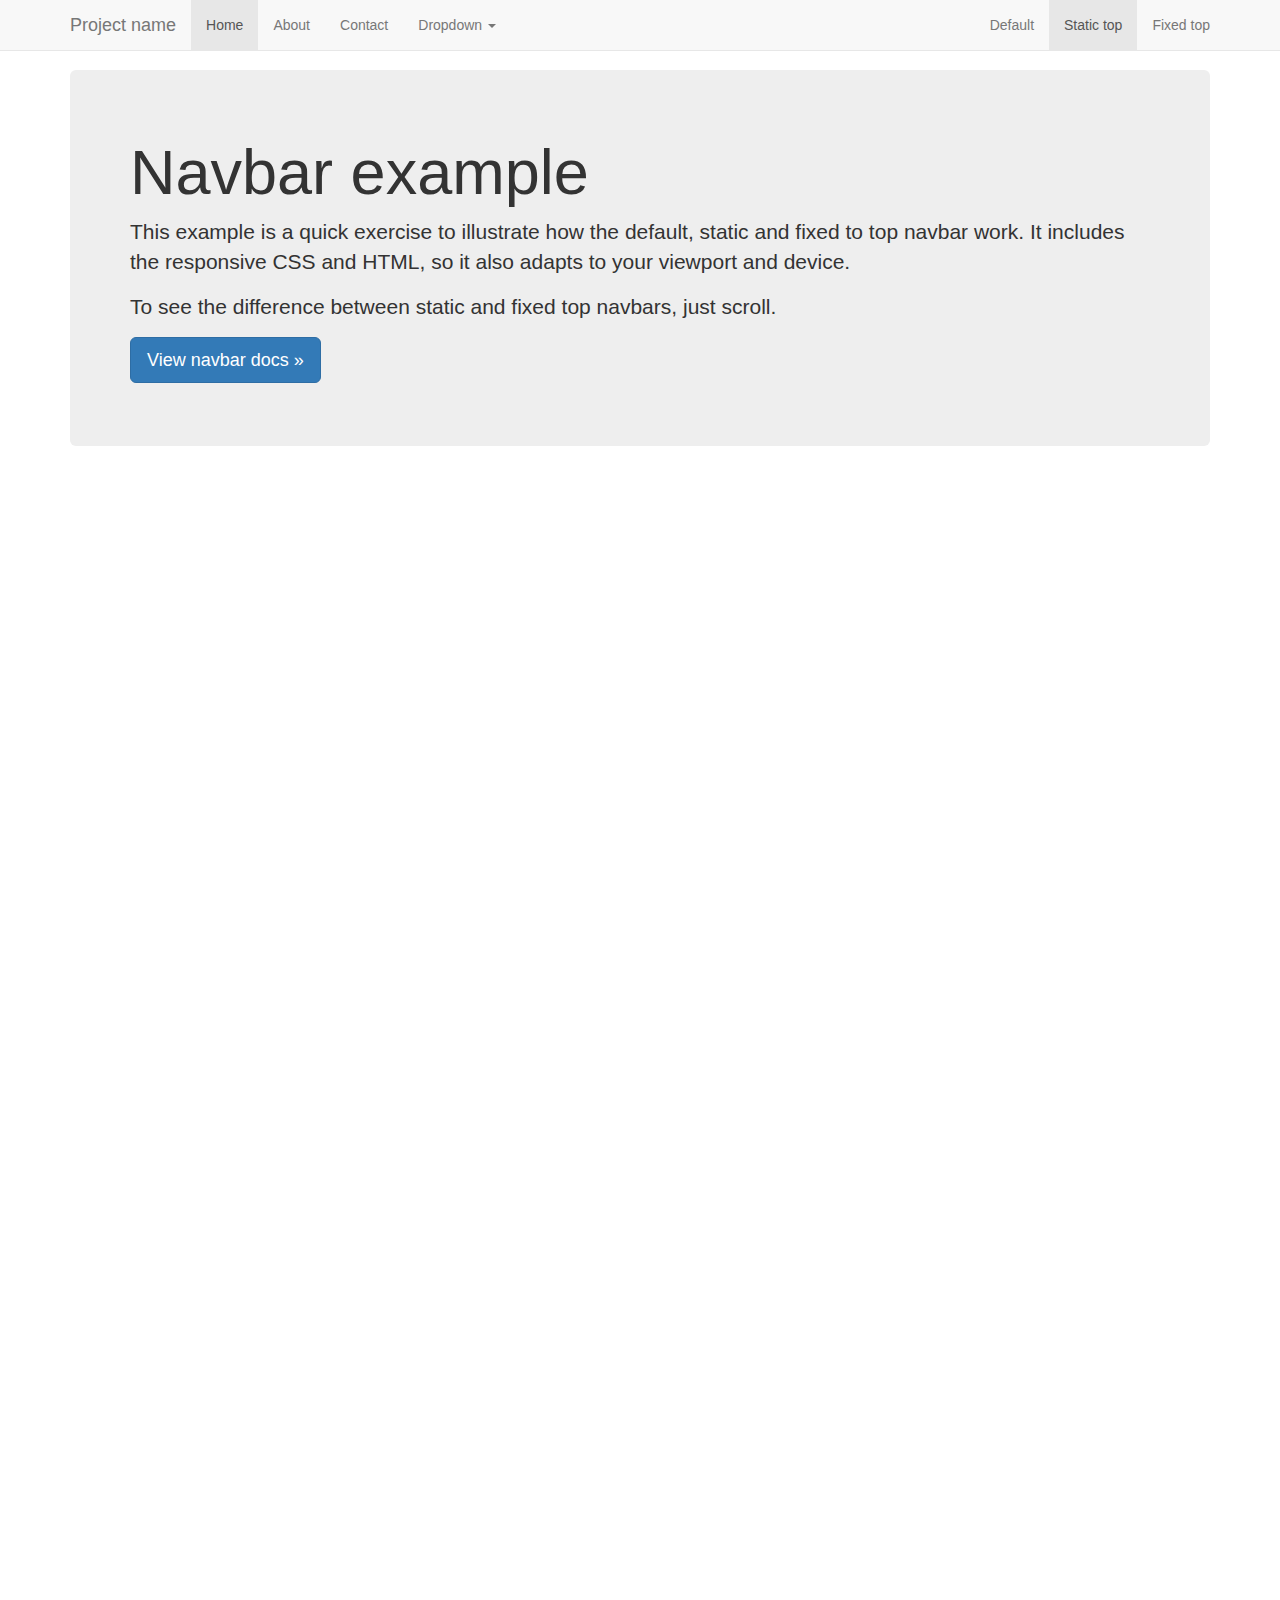
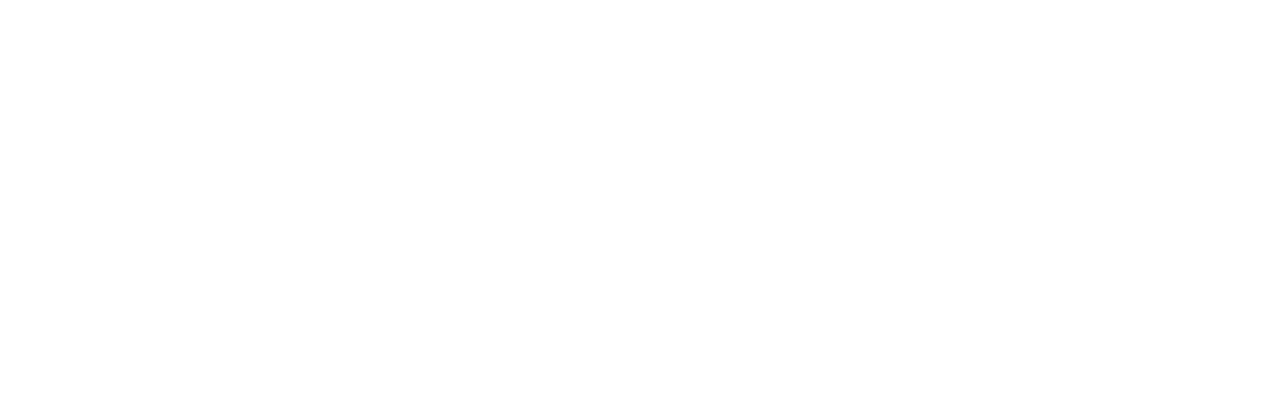
<file: repository/bootstrap-3.3.7/docs/examples/navbar-static-top/index.html>
<!DOCTYPE html>
<html lang="en">
  <head>
    <meta charset="utf-8">
    <meta http-equiv="X-UA-Compatible" content="IE=edge">
    <meta name="viewport" content="width=device-width, initial-scale=1">
    <!-- The above 3 meta tags *must* come first in the head; any other head content must come *after* these tags -->
    <meta name="description" content="">
    <meta name="author" content="">
    <link rel="icon" href="../../favicon.ico">

    <title>Static Top Navbar Example for Bootstrap</title>

    <!-- Bootstrap core CSS -->
    <link href="../../dist/css/bootstrap.min.css" rel="stylesheet">

    <!-- IE10 viewport hack for Surface/desktop Windows 8 bug -->
    <link href="../../assets/css/ie10-viewport-bug-workaround.css" rel="stylesheet">

    <!-- Custom styles for this template -->
    <link href="navbar-static-top.css" rel="stylesheet">

    <!-- Just for debugging purposes. Don't actually copy these 2 lines! -->
    <!--[if lt IE 9]><script src="../../assets/js/ie8-responsive-file-warning.js"></script><![endif]-->
    <script src="../../assets/js/ie-emulation-modes-warning.js"></script>

    <!-- HTML5 shim and Respond.js for IE8 support of HTML5 elements and media queries -->
    <!--[if lt IE 9]>
      <script src="https://oss.maxcdn.com/html5shiv/3.7.3/html5shiv.min.js"></script>
      <script src="https://oss.maxcdn.com/respond/1.4.2/respond.min.js"></script>
    <![endif]-->
  </head>

  <body>

    <!-- Static navbar -->
    <nav class="navbar navbar-default navbar-static-top">
      <div class="container">
        <div class="navbar-header">
          <button type="button" class="navbar-toggle collapsed" data-toggle="collapse" data-target="#navbar" aria-expanded="false" aria-controls="navbar">
            <span class="sr-only">Toggle navigation</span>
            <span class="icon-bar"></span>
            <span class="icon-bar"></span>
            <span class="icon-bar"></span>
          </button>
          <a class="navbar-brand" href="#">Project name</a>
        </div>
        <div id="navbar" class="navbar-collapse collapse">
          <ul class="nav navbar-nav">
            <li class="active"><a href="#">Home</a></li>
            <li><a href="#about">About</a></li>
            <li><a href="#contact">Contact</a></li>
            <li class="dropdown">
              <a href="#" class="dropdown-toggle" data-toggle="dropdown" role="button" aria-haspopup="true" aria-expanded="false">Dropdown <span class="caret"></span></a>
              <ul class="dropdown-menu">
                <li><a href="#">Action</a></li>
                <li><a href="#">Another action</a></li>
                <li><a href="#">Something else here</a></li>
                <li role="separator" class="divider"></li>
                <li class="dropdown-header">Nav header</li>
                <li><a href="#">Separated link</a></li>
                <li><a href="#">One more separated link</a></li>
              </ul>
            </li>
          </ul>
          <ul class="nav navbar-nav navbar-right">
            <li><a href="../navbar/">Default</a></li>
            <li class="active"><a href="./">Static top <span class="sr-only">(current)</span></a></li>
            <li><a href="../navbar-fixed-top/">Fixed top</a></li>
          </ul>
        </div><!--/.nav-collapse -->
      </div>
    </nav>


    <div class="container">

      <!-- Main component for a primary marketing message or call to action -->
      <div class="jumbotron">
        <h1>Navbar example</h1>
        <p>This example is a quick exercise to illustrate how the default, static and fixed to top navbar work. It includes the responsive CSS and HTML, so it also adapts to your viewport and device.</p>
        <p>To see the difference between static and fixed top navbars, just scroll.</p>
        <p>
          <a class="btn btn-lg btn-primary" href="../../components/#navbar" role="button">View navbar docs &raquo;</a>
        </p>
      </div>

    </div> <!-- /container -->


    <!-- Bootstrap core JavaScript
    ================================================== -->
    <!-- Placed at the end of the document so the pages load faster -->
    <script src="https://ajax.googleapis.com/ajax/libs/jquery/1.12.4/jquery.min.js"></script>
    <script>window.jQuery || document.write('<script src="../../assets/js/vendor/jquery.min.js"><\/script>')</script>
    <script src="../../dist/js/bootstrap.min.js"></script>
    <!-- IE10 viewport hack for Surface/desktop Windows 8 bug -->
    <script src="../../assets/js/ie10-viewport-bug-workaround.js"></script>
  </body>
</html>
</file>
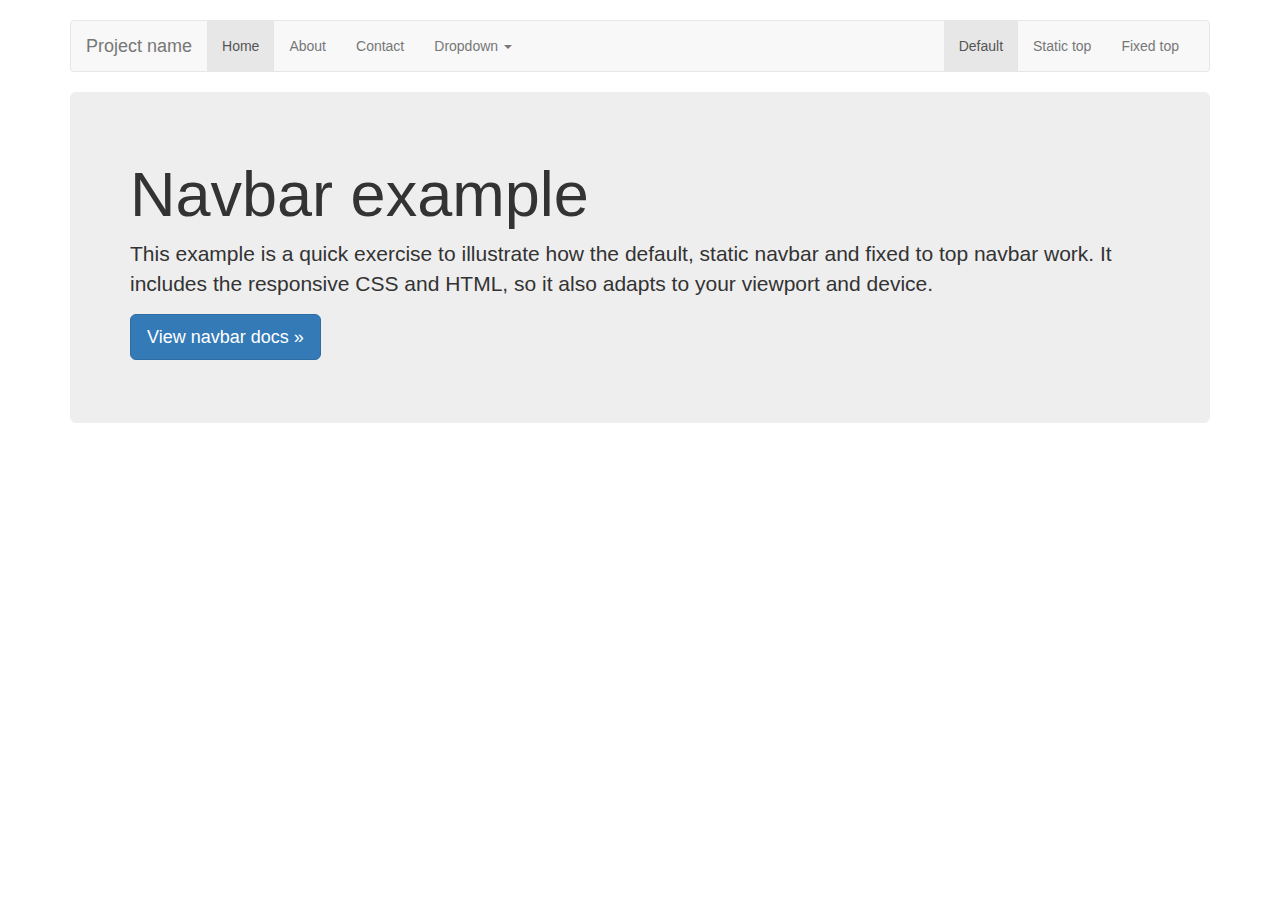
<file: repository/bootstrap-3.3.7/docs/examples/navbar/index.html>
<!DOCTYPE html>
<html lang="en">
  <head>
    <meta charset="utf-8">
    <meta http-equiv="X-UA-Compatible" content="IE=edge">
    <meta name="viewport" content="width=device-width, initial-scale=1">
    <!-- The above 3 meta tags *must* come first in the head; any other head content must come *after* these tags -->
    <meta name="description" content="">
    <meta name="author" content="">
    <link rel="icon" href="../../favicon.ico">

    <title>Navbar Template for Bootstrap</title>

    <!-- Bootstrap core CSS -->
    <link href="../../dist/css/bootstrap.min.css" rel="stylesheet">

    <!-- IE10 viewport hack for Surface/desktop Windows 8 bug -->
    <link href="../../assets/css/ie10-viewport-bug-workaround.css" rel="stylesheet">

    <!-- Custom styles for this template -->
    <link href="navbar.css" rel="stylesheet">

    <!-- Just for debugging purposes. Don't actually copy these 2 lines! -->
    <!--[if lt IE 9]><script src="../../assets/js/ie8-responsive-file-warning.js"></script><![endif]-->
    <script src="../../assets/js/ie-emulation-modes-warning.js"></script>

    <!-- HTML5 shim and Respond.js for IE8 support of HTML5 elements and media queries -->
    <!--[if lt IE 9]>
      <script src="https://oss.maxcdn.com/html5shiv/3.7.3/html5shiv.min.js"></script>
      <script src="https://oss.maxcdn.com/respond/1.4.2/respond.min.js"></script>
    <![endif]-->
  </head>

  <body>

    <div class="container">

      <!-- Static navbar -->
      <nav class="navbar navbar-default">
        <div class="container-fluid">
          <div class="navbar-header">
            <button type="button" class="navbar-toggle collapsed" data-toggle="collapse" data-target="#navbar" aria-expanded="false" aria-controls="navbar">
              <span class="sr-only">Toggle navigation</span>
              <span class="icon-bar"></span>
              <span class="icon-bar"></span>
              <span class="icon-bar"></span>
            </button>
            <a class="navbar-brand" href="#">Project name</a>
          </div>
          <div id="navbar" class="navbar-collapse collapse">
            <ul class="nav navbar-nav">
              <li class="active"><a href="#">Home</a></li>
              <li><a href="#">About</a></li>
              <li><a href="#">Contact</a></li>
              <li class="dropdown">
                <a href="#" class="dropdown-toggle" data-toggle="dropdown" role="button" aria-haspopup="true" aria-expanded="false">Dropdown <span class="caret"></span></a>
                <ul class="dropdown-menu">
                  <li><a href="#">Action</a></li>
                  <li><a href="#">Another action</a></li>
                  <li><a href="#">Something else here</a></li>
                  <li role="separator" class="divider"></li>
                  <li class="dropdown-header">Nav header</li>
                  <li><a href="#">Separated link</a></li>
                  <li><a href="#">One more separated link</a></li>
                </ul>
              </li>
            </ul>
            <ul class="nav navbar-nav navbar-right">
              <li class="active"><a href="./">Default <span class="sr-only">(current)</span></a></li>
              <li><a href="../navbar-static-top/">Static top</a></li>
              <li><a href="../navbar-fixed-top/">Fixed top</a></li>
            </ul>
          </div><!--/.nav-collapse -->
        </div><!--/.container-fluid -->
      </nav>

      <!-- Main component for a primary marketing message or call to action -->
      <div class="jumbotron">
        <h1>Navbar example</h1>
        <p>This example is a quick exercise to illustrate how the default, static navbar and fixed to top navbar work. It includes the responsive CSS and HTML, so it also adapts to your viewport and device.</p>
        <p>
          <a class="btn btn-lg btn-primary" href="../../components/#navbar" role="button">View navbar docs &raquo;</a>
        </p>
      </div>

    </div> <!-- /container -->


    <!-- Bootstrap core JavaScript
    ================================================== -->
    <!-- Placed at the end of the document so the pages load faster -->
    <script src="https://ajax.googleapis.com/ajax/libs/jquery/1.12.4/jquery.min.js"></script>
    <script>window.jQuery || document.write('<script src="../../assets/js/vendor/jquery.min.js"><\/script>')</script>
    <script src="../../dist/js/bootstrap.min.js"></script>
    <!-- IE10 viewport hack for Surface/desktop Windows 8 bug -->
    <script src="../../assets/js/ie10-viewport-bug-workaround.js"></script>
  </body>
</html>
</file>
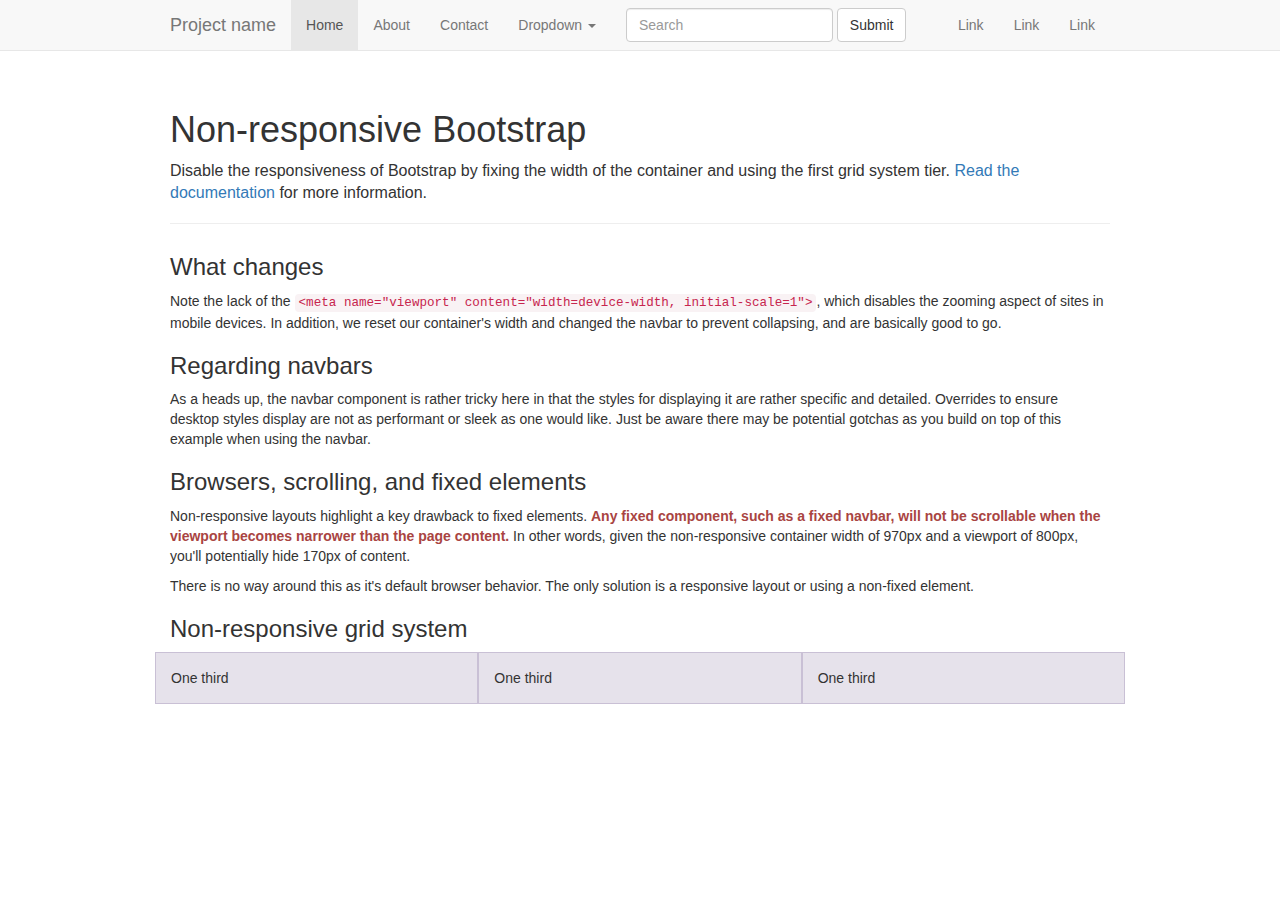
<file: repository/bootstrap-3.3.7/docs/examples/non-responsive/index.html>
<!DOCTYPE html>
<html lang="en">
  <head>
    <meta charset="utf-8">
    <meta http-equiv="X-UA-Compatible" content="IE=edge">
    <!-- The above 2 meta tags *must* come first in the head; any other head content must come *after* these tags -->
    <meta name="description" content="">
    <meta name="author" content="">

    <!-- Note there is no responsive meta tag here -->

    <link rel="icon" href="../../favicon.ico">

    <title>Non-responsive Template for Bootstrap</title>

    <!-- Bootstrap core CSS -->
    <link href="../../dist/css/bootstrap.min.css" rel="stylesheet">

    <!-- IE10 viewport hack for Surface/desktop Windows 8 bug -->
    <link href="../../assets/css/ie10-viewport-bug-workaround.css" rel="stylesheet">

    <!-- Custom styles for this template -->
    <link href="non-responsive.css" rel="stylesheet">

    <!-- Just for debugging purposes. Don't actually copy these 2 lines! -->
    <!--[if lt IE 9]><script src="../../assets/js/ie8-responsive-file-warning.js"></script><![endif]-->
    <script src="../../assets/js/ie-emulation-modes-warning.js"></script>

    <!-- HTML5 shim and Respond.js for IE8 support of HTML5 elements and media queries -->
    <!--[if lt IE 9]>
      <script src="https://oss.maxcdn.com/html5shiv/3.7.3/html5shiv.min.js"></script>
      <script src="https://oss.maxcdn.com/respond/1.4.2/respond.min.js"></script>
    <![endif]-->
  </head>

  <body>

    <!-- Fixed navbar -->
    <nav class="navbar navbar-default navbar-fixed-top">
      <div class="container">
        <div class="navbar-header">
          <!-- The mobile navbar-toggle button can be safely removed since you do not need it in a non-responsive implementation -->
          <a class="navbar-brand" href="#">Project name</a>
        </div>
        <!-- Note that the .navbar-collapse and .collapse classes have been removed from the #navbar -->
        <div id="navbar">
          <ul class="nav navbar-nav">
            <li class="active"><a href="#">Home</a></li>
            <li><a href="#about">About</a></li>
            <li><a href="#contact">Contact</a></li>
            <li class="dropdown">
              <a href="#" class="dropdown-toggle" data-toggle="dropdown" role="button" aria-haspopup="true" aria-expanded="false">Dropdown <span class="caret"></span></a>
              <ul class="dropdown-menu">
                <li><a href="#">Action</a></li>
                <li><a href="#">Another action</a></li>
                <li><a href="#">Something else here</a></li>
                <li role="separator" class="divider"></li>
                <li class="dropdown-header">Nav header</li>
                <li><a href="#">Separated link</a></li>
                <li><a href="#">One more separated link</a></li>
              </ul>
            </li>
          </ul>
          <form class="navbar-form navbar-left">
            <div class="form-group">
              <input type="text" class="form-control" placeholder="Search">
            </div>
            <button type="submit" class="btn btn-default">Submit</button>
          </form>
          <ul class="nav navbar-nav navbar-right">
            <li><a href="#">Link</a></li>
            <li><a href="#">Link</a></li>
            <li><a href="#">Link</a></li>
          </ul>
        </div><!--/.nav-collapse -->
      </div>
    </nav>

    <div class="container">

      <div class="page-header">
        <h1>Non-responsive Bootstrap</h1>
        <p class="lead">Disable the responsiveness of Bootstrap by fixing the width of the container and using the first grid system tier. <a href="http://getbootstrap.com/getting-started/#disable-responsive">Read the documentation</a> for more information.</p>
      </div>

      <h3>What changes</h3>
      <p>Note the lack of the <code>&lt;meta name="viewport" content="width=device-width, initial-scale=1"&gt;</code>, which disables the zooming aspect of sites in mobile devices. In addition, we reset our container's width and changed the navbar to prevent collapsing, and are basically good to go.</p>

      <h3>Regarding navbars</h3>
      <p>As a heads up, the navbar component is rather tricky here in that the styles for displaying it are rather specific and detailed. Overrides to ensure desktop styles display are not as performant or sleek as one would like. Just be aware there may be potential gotchas as you build on top of this example when using the navbar.</p>

      <h3>Browsers, scrolling, and fixed elements</h3>
      <p>Non-responsive layouts highlight a key drawback to fixed elements. <strong class="text-danger">Any fixed component, such as a fixed navbar, will not be scrollable when the viewport becomes narrower than the page content.</strong> In other words, given the non-responsive container width of 970px and a viewport of 800px, you'll potentially hide 170px of content.</p>
      <p>There is no way around this as it's default browser behavior. The only solution is a responsive layout or using a non-fixed element.</p>

      <h3>Non-responsive grid system</h3>
      <div class="row">
        <div class="col-xs-4">One third</div>
        <div class="col-xs-4">One third</div>
        <div class="col-xs-4">One third</div>
      </div>

    </div> <!-- /container -->


    <!-- Bootstrap core JavaScript
    ================================================== -->
    <!-- Placed at the end of the document so the pages load faster -->
    <script src="https://ajax.googleapis.com/ajax/libs/jquery/1.12.4/jquery.min.js"></script>
    <script>window.jQuery || document.write('<script src="../../assets/js/vendor/jquery.min.js"><\/script>')</script>
    <script src="../../dist/js/bootstrap.min.js"></script>
    <!-- IE10 viewport hack for Surface/desktop Windows 8 bug -->
    <script src="../../assets/js/ie10-viewport-bug-workaround.js"></script>
  </body>
</html>
</file>
<file: style.css>
.main{
   background-color:white;
	margin:auto;
	position:relative;
	min-width: 450px;
}


.header{
    padding-bottom:2%;
}
.header img{
    border:5px solid #DC4C46;
    display:block;
    margin:0 auto;
    width:80%;
}
.navright{
    display:block;
    margin:0 auto;
    padding-right:2%;
    background-color:#DC4C46;
    width:98%;
    text-align: right;
   
}

.navright ul{
    list-style-type: none;
    
}


.navright ul li a{
    text-decoration:none;
    list-style: none;
        color:black;

}
.navright ul li a:hover{
    color:white;
}

.title{
    margin-left:1%;
    width:10%;
    height:30%l
}
.title h2{
    margin-left:25%;
}


.navleft{
    margin-top:3%;
    margin-left:1%;
    background-color:#DC4C46;
    width:10%;
    height:30%;
    float:left;
    position:static;
    min-width: 150px;
    display: inline;
    margin-top:0.3%;
}
.navleft ul{
    list-style-type: none;
}

.navleft ul li{
    margin-top:10%;
    text-align: left;
}


.navleft ul li a{
    text-decoration: none;
    list-style-type: none;
    color:black;
}
.navleft ul li a:hover{
    color:white;
}

.content{
    margin-left:300px;  
    display:block;
    padding-right: 1%
    
}
.text{
    float:right;
    position:relative;
    font-family: Verdana;
    text-align:left;
    text-indent: 5%;
}

.footer{
    /*display:block;
    margin:0 auto;
    padding-right:2%;
    background-color:#DC4C46;
    width:98%;
    text-align: right;
    position:fixed*/
    
}
</file>
<file: repository/bootstrap-3.3.7/docs/examples/blog/blog.css>
/*
 * Globals
 */

body {
  font-family: Georgia, "Times New Roman", Times, serif;
  color: #555;
}

h1, .h1,
h2, .h2,
h3, .h3,
h4, .h4,
h5, .h5,
h6, .h6 {
  margin-top: 0;
  font-family: "Helvetica Neue", Helvetica, Arial, sans-serif;
  font-weight: normal;
  color: #333;
}


/*
 * Override Bootstrap's default container.
 */

@media (min-width: 1200px) {
  .container {
    width: 970px;
  }
}


/*
 * Masthead for nav
 */

.blog-masthead {
  background-color: #428bca;
  -webkit-box-shadow: inset 0 -2px 5px rgba(0,0,0,.1);
          box-shadow: inset 0 -2px 5px rgba(0,0,0,.1);
}

/* Nav links */
.blog-nav-item {
  position: relative;
  display: inline-block;
  padding: 10px;
  font-weight: 500;
  color: #cdddeb;
}
.blog-nav-item:hover,
.blog-nav-item:focus {
  color: #fff;
  text-decoration: none;
}

/* Active state gets a caret at the bottom */
.blog-nav .active {
  color: #fff;
}
.blog-nav .active:after {
  position: absolute;
  bottom: 0;
  left: 50%;
  width: 0;
  height: 0;
  margin-left: -5px;
  vertical-align: middle;
  content: " ";
  border-right: 5px solid transparent;
  border-bottom: 5px solid;
  border-left: 5px solid transparent;
}


/*
 * Blog name and description
 */

.blog-header {
  padding-top: 20px;
  padding-bottom: 20px;
}
.blog-title {
  margin-top: 30px;
  margin-bottom: 0;
  font-size: 60px;
  font-weight: normal;
}
.blog-description {
  font-size: 20px;
  color: #999;
}


/*
 * Main column and sidebar layout
 */

.blog-main {
  font-size: 18px;
  line-height: 1.5;
}

/* Sidebar modules for boxing content */
.sidebar-module {
  padding: 15px;
  margin: 0 -15px 15px;
}
.sidebar-module-inset {
  padding: 15px;
  background-color: #f5f5f5;
  border-radius: 4px;
}
.sidebar-module-inset p:last-child,
.sidebar-module-inset ul:last-child,
.sidebar-module-inset ol:last-child {
  margin-bottom: 0;
}


/* Pagination */
.pager {
  margin-bottom: 60px;
  text-align: left;
}
.pager > li > a {
  width: 140px;
  padding: 10px 20px;
  text-align: center;
  border-radius: 30px;
}


/*
 * Blog posts
 */

.blog-post {
  margin-bottom: 60px;
}
.blog-post-title {
  margin-bottom: 5px;
  font-size: 40px;
}
.blog-post-meta {
  margin-bottom: 20px;
  color: #999;
}


/*
 * Footer
 */

.blog-footer {
  padding: 40px 0;
  color: #999;
  text-align: center;
  background-color: #f9f9f9;
  border-top: 1px solid #e5e5e5;
}
.blog-footer p:last-child {
  margin-bottom: 0;
}
</file>
<file: repository/bootstrap-3.3.7/docs/examples/carousel/carousel.css>
/* GLOBAL STYLES
-------------------------------------------------- */
/* Padding below the footer and lighter body text */

body {
  padding-bottom: 40px;
  color: #5a5a5a;
}


/* CUSTOMIZE THE NAVBAR
-------------------------------------------------- */

/* Special class on .container surrounding .navbar, used for positioning it into place. */
.navbar-wrapper {
  position: absolute;
  top: 0;
  right: 0;
  left: 0;
  z-index: 20;
}

/* Flip around the padding for proper display in narrow viewports */
.navbar-wrapper > .container {
  padding-right: 0;
  padding-left: 0;
}
.navbar-wrapper .navbar {
  padding-right: 15px;
  padding-left: 15px;
}
.navbar-wrapper .navbar .container {
  width: auto;
}


/* CUSTOMIZE THE CAROUSEL
-------------------------------------------------- */

/* Carousel base class */
.carousel {
  height: 500px;
  margin-bottom: 60px;
}
/* Since positioning the image, we need to help out the caption */
.carousel-caption {
  z-index: 10;
}

/* Declare heights because of positioning of img element */
.carousel .item {
  height: 500px;
  background-color: #777;
}
.carousel-inner > .item > img {
  position: absolute;
  top: 0;
  left: 0;
  min-width: 100%;
  height: 500px;
}


/* MARKETING CONTENT
-------------------------------------------------- */

/* Center align the text within the three columns below the carousel */
.marketing .col-lg-4 {
  margin-bottom: 20px;
  text-align: center;
}
.marketing h2 {
  font-weight: normal;
}
.marketing .col-lg-4 p {
  margin-right: 10px;
  margin-left: 10px;
}


/* Featurettes
------------------------- */

.featurette-divider {
  margin: 80px 0; /* Space out the Bootstrap <hr> more */
}

/* Thin out the marketing headings */
.featurette-heading {
  font-weight: 300;
  line-height: 1;
  letter-spacing: -1px;
}


/* RESPONSIVE CSS
-------------------------------------------------- */

@media (min-width: 768px) {
  /* Navbar positioning foo */
  .navbar-wrapper {
    margin-top: 20px;
  }
  .navbar-wrapper .container {
    padding-right: 15px;
    padding-left: 15px;
  }
  .navbar-wrapper .navbar {
    padding-right: 0;
    padding-left: 0;
  }

  /* The navbar becomes detached from the top, so we round the corners */
  .navbar-wrapper .navbar {
    border-radius: 4px;
  }

  /* Bump up size of carousel content */
  .carousel-caption p {
    margin-bottom: 20px;
    font-size: 21px;
    line-height: 1.4;
  }

  .featurette-heading {
    font-size: 50px;
  }
}

@media (min-width: 992px) {
  .featurette-heading {
    margin-top: 120px;
  }
}
</file>
<file: repository/bootstrap-3.3.7/docs/examples/cover/cover.css>
/*
 * Globals
 */

/* Links */
a,
a:focus,
a:hover {
  color: #fff;
}

/* Custom default button */
.btn-default,
.btn-default:hover,
.btn-default:focus {
  color: #333;
  text-shadow: none; /* Prevent inheritance from `body` */
  background-color: #fff;
  border: 1px solid #fff;
}


/*
 * Base structure
 */

html,
body {
  height: 100%;
  background-color: #333;
}
body {
  color: #fff;
  text-align: center;
  text-shadow: 0 1px 3px rgba(0,0,0,.5);
}

/* Extra markup and styles for table-esque vertical and horizontal centering */
.site-wrapper {
  display: table;
  width: 100%;
  height: 100%; /* For at least Firefox */
  min-height: 100%;
  -webkit-box-shadow: inset 0 0 100px rgba(0,0,0,.5);
          box-shadow: inset 0 0 100px rgba(0,0,0,.5);
}
.site-wrapper-inner {
  display: table-cell;
  vertical-align: top;
}
.cover-container {
  margin-right: auto;
  margin-left: auto;
}

/* Padding for spacing */
.inner {
  padding: 30px;
}


/*
 * Header
 */
.masthead-brand {
  margin-top: 10px;
  margin-bottom: 10px;
}

.masthead-nav > li {
  display: inline-block;
}
.masthead-nav > li + li {
  margin-left: 20px;
}
.masthead-nav > li > a {
  padding-right: 0;
  padding-left: 0;
  font-size: 16px;
  font-weight: bold;
  color: #fff; /* IE8 proofing */
  color: rgba(255,255,255,.75);
  border-bottom: 2px solid transparent;
}
.masthead-nav > li > a:hover,
.masthead-nav > li > a:focus {
  background-color: transparent;
  border-bottom-color: #a9a9a9;
  border-bottom-color: rgba(255,255,255,.25);
}
.masthead-nav > .active > a,
.masthead-nav > .active > a:hover,
.masthead-nav > .active > a:focus {
  color: #fff;
  border-bottom-color: #fff;
}

@media (min-width: 768px) {
  .masthead-brand {
    float: left;
  }
  .masthead-nav {
    float: right;
  }
}


/*
 * Cover
 */

.cover {
  padding: 0 20px;
}
.cover .btn-lg {
  padding: 10px 20px;
  font-weight: bold;
}


/*
 * Footer
 */

.mastfoot {
  color: #999; /* IE8 proofing */
  color: rgba(255,255,255,.5);
}


/*
 * Affix and center
 */

@media (min-width: 768px) {
  /* Pull out the header and footer */
  .masthead {
    position: fixed;
    top: 0;
  }
  .mastfoot {
    position: fixed;
    bottom: 0;
  }
  /* Start the vertical centering */
  .site-wrapper-inner {
    vertical-align: middle;
  }
  /* Handle the widths */
  .masthead,
  .mastfoot,
  .cover-container {
    width: 100%; /* Must be percentage or pixels for horizontal alignment */
  }
}

@media (min-width: 992px) {
  .masthead,
  .mastfoot,
  .cover-container {
    width: 700px;
  }
}
</file>
<file: repository/bootstrap-3.3.7/docs/examples/dashboard/dashboard.css>
/*
 * Base structure
 */

/* Move down content because we have a fixed navbar that is 50px tall */
body {
  padding-top: 50px;
}


/*
 * Global add-ons
 */

.sub-header {
  padding-bottom: 10px;
  border-bottom: 1px solid #eee;
}

/*
 * Top navigation
 * Hide default border to remove 1px line.
 */
.navbar-fixed-top {
  border: 0;
}

/*
 * Sidebar
 */

/* Hide for mobile, show later */
.sidebar {
  display: none;
}
@media (min-width: 768px) {
  .sidebar {
    position: fixed;
    top: 51px;
    bottom: 0;
    left: 0;
    z-index: 1000;
    display: block;
    padding: 20px;
    overflow-x: hidden;
    overflow-y: auto; /* Scrollable contents if viewport is shorter than content. */
    background-color: #f5f5f5;
    border-right: 1px solid #eee;
  }
}

/* Sidebar navigation */
.nav-sidebar {
  margin-right: -21px; /* 20px padding + 1px border */
  margin-bottom: 20px;
  margin-left: -20px;
}
.nav-sidebar > li > a {
  padding-right: 20px;
  padding-left: 20px;
}
.nav-sidebar > .active > a,
.nav-sidebar > .active > a:hover,
.nav-sidebar > .active > a:focus {
  color: #fff;
  background-color: #428bca;
}


/*
 * Main content
 */

.main {
  padding: 20px;
}
@media (min-width: 768px) {
  .main {
    padding-right: 40px;
    padding-left: 40px;
  }
}
.main .page-header {
  margin-top: 0;
}


/*
 * Placeholder dashboard ideas
 */

.placeholders {
  margin-bottom: 30px;
  text-align: center;
}
.placeholders h4 {
  margin-bottom: 0;
}
.placeholder {
  margin-bottom: 20px;
}
.placeholder img {
  display: inline-block;
  border-radius: 50%;
}
</file>
<file: repository/bootstrap-3.3.7/docs/examples/grid/grid.css>
h4 {
  margin-top: 25px;
}
.row {
  margin-bottom: 20px;
}
.row .row {
  margin-top: 10px;
  margin-bottom: 0;
}
[class*="col-"] {
  padding-top: 15px;
  padding-bottom: 15px;
  background-color: #eee;
  background-color: rgba(86,61,124,.15);
  border: 1px solid #ddd;
  border: 1px solid rgba(86,61,124,.2);
}

hr {
  margin-top: 40px;
  margin-bottom: 40px;
}
</file>
<file: repository/bootstrap-3.3.7/docs/examples/jumbotron-narrow/jumbotron-narrow.css>
/* Space out content a bit */
body {
  padding-top: 20px;
  padding-bottom: 20px;
}

/* Everything but the jumbotron gets side spacing for mobile first views */
.header,
.marketing,
.footer {
  padding-right: 15px;
  padding-left: 15px;
}

/* Custom page header */
.header {
  padding-bottom: 20px;
  border-bottom: 1px solid #e5e5e5;
}
/* Make the masthead heading the same height as the navigation */
.header h3 {
  margin-top: 0;
  margin-bottom: 0;
  line-height: 40px;
}

/* Custom page footer */
.footer {
  padding-top: 19px;
  color: #777;
  border-top: 1px solid #e5e5e5;
}

/* Customize container */
@media (min-width: 768px) {
  .container {
    max-width: 730px;
  }
}
.container-narrow > hr {
  margin: 30px 0;
}

/* Main marketing message and sign up button */
.jumbotron {
  text-align: center;
  border-bottom: 1px solid #e5e5e5;
}
.jumbotron .btn {
  padding: 14px 24px;
  font-size: 21px;
}

/* Supporting marketing content */
.marketing {
  margin: 40px 0;
}
.marketing p + h4 {
  margin-top: 28px;
}

/* Responsive: Portrait tablets and up */
@media screen and (min-width: 768px) {
  /* Remove the padding we set earlier */
  .header,
  .marketing,
  .footer {
    padding-right: 0;
    padding-left: 0;
  }
  /* Space out the masthead */
  .header {
    margin-bottom: 30px;
  }
  /* Remove the bottom border on the jumbotron for visual effect */
  .jumbotron {
    border-bottom: 0;
  }
}
</file>
<file: repository/bootstrap-3.3.7/docs/examples/jumbotron/jumbotron.css>
/* Move down content because we have a fixed navbar that is 50px tall */
body {
  padding-top: 50px;
  padding-bottom: 20px;
}
</file>
<file: repository/bootstrap-3.3.7/docs/examples/justified-nav/justified-nav.css>
body {
  padding-top: 20px;
}

.footer {
  padding-top: 40px;
  padding-bottom: 40px;
  margin-top: 40px;
  border-top: 1px solid #eee;
}

/* Main marketing message and sign up button */
.jumbotron {
  text-align: center;
  background-color: transparent;
}
.jumbotron .btn {
  padding: 14px 24px;
  font-size: 21px;
}

/* Customize the nav-justified links to be fill the entire space of the .navbar */

.nav-justified {
  background-color: #eee;
  border: 1px solid #ccc;
  border-radius: 5px;
}
.nav-justified > li > a {
  padding-top: 15px;
  padding-bottom: 15px;
  margin-bottom: 0;
  font-weight: bold;
  color: #777;
  text-align: center;
  background-color: #e5e5e5; /* Old browsers */
  background-image: -webkit-gradient(linear, left top, left bottom, from(#f5f5f5), to(#e5e5e5));
  background-image: -webkit-linear-gradient(top, #f5f5f5 0%, #e5e5e5 100%);
  background-image:      -o-linear-gradient(top, #f5f5f5 0%, #e5e5e5 100%);
  background-image:         linear-gradient(to bottom, #f5f5f5 0%,#e5e5e5 100%);
  filter: progid:DXImageTransform.Microsoft.gradient( startColorstr='#f5f5f5', endColorstr='#e5e5e5',GradientType=0 ); /* IE6-9 */
  background-repeat: repeat-x; /* Repeat the gradient */
  border-bottom: 1px solid #d5d5d5;
}
.nav-justified > .active > a,
.nav-justified > .active > a:hover,
.nav-justified > .active > a:focus {
  background-color: #ddd;
  background-image: none;
  -webkit-box-shadow: inset 0 3px 7px rgba(0,0,0,.15);
          box-shadow: inset 0 3px 7px rgba(0,0,0,.15);
}
.nav-justified > li:first-child > a {
  border-radius: 5px 5px 0 0;
}
.nav-justified > li:last-child > a {
  border-bottom: 0;
  border-radius: 0 0 5px 5px;
}

@media (min-width: 768px) {
  .nav-justified {
    max-height: 52px;
  }
  .nav-justified > li > a {
    border-right: 1px solid #d5d5d5;
    border-left: 1px solid #fff;
  }
  .nav-justified > li:first-child > a {
    border-left: 0;
    border-radius: 5px 0 0 5px;
  }
  .nav-justified > li:last-child > a {
    border-right: 0;
    border-radius: 0 5px 5px 0;
  }
}

/* Responsive: Portrait tablets and up */
@media screen and (min-width: 768px) {
  /* Remove the padding we set earlier */
  .masthead,
  .marketing,
  .footer {
    padding-right: 0;
    padding-left: 0;
  }
}
</file>
<file: repository/bootstrap-3.3.7/docs/examples/navbar-fixed-top/navbar-fixed-top.css>
body {
  min-height: 2000px;
  padding-top: 70px;
}
</file>
<file: repository/bootstrap-3.3.7/docs/examples/navbar-static-top/navbar-static-top.css>
body {
  min-height: 2000px;
}

.navbar-static-top {
  margin-bottom: 19px;
}
</file>
<file: repository/bootstrap-3.3.7/docs/examples/navbar/navbar.css>
body {
  padding-top: 20px;
  padding-bottom: 20px;
}

.navbar {
  margin-bottom: 20px;
}
</file>
<file: repository/bootstrap-3.3.7/docs/examples/non-responsive/non-responsive.css>
/* Template-specific stuff
 *
 * Customizations just for the template; these are not necessary for anything
 * with disabling the responsiveness.
 */

/* Account for fixed navbar */
body {
  padding-top: 70px;
  padding-bottom: 30px;
}

body,
.navbar-fixed-top,
.navbar-fixed-bottom {
  min-width: 970px;
}

/* Don't let the lead text change font-size. */
.lead {
  font-size: 16px;
}

/* Finesse the page header spacing */
.page-header {
  margin-bottom: 30px;
}
.page-header .lead {
  margin-bottom: 10px;
}


/* Non-responsive overrides
 *
 * Utilize the following CSS to disable the responsive-ness of the container,
 * grid system, and navbar.
 */

/* Reset the container */
.container {
  width: 970px;
  max-width: none !important;
}

/* Demonstrate the grids */
.col-xs-4 {
  padding-top: 15px;
  padding-bottom: 15px;
  background-color: #eee;
  background-color: rgba(86,61,124,.15);
  border: 1px solid #ddd;
  border: 1px solid rgba(86,61,124,.2);
}

.container .navbar-header,
.container .navbar-collapse {
  margin-right: 0;
  margin-left: 0;
}

/* Always float the navbar header */
.navbar-header {
  float: left;
}

/* Undo the collapsing navbar */
.navbar-collapse {
  display: block !important;
  height: auto !important;
  padding-bottom: 0;
  overflow: visible !important;
  visibility: visible !important;
}

.navbar-toggle {
  display: none;
}
.navbar-collapse {
  border-top: 0;
}

.navbar-brand {
  margin-left: -15px;
}

/* Always apply the floated nav */
.navbar-nav {
  float: left;
  margin: 0;
}
.navbar-nav > li {
  float: left;
}
.navbar-nav > li > a {
  padding: 15px;
}

/* Redeclare since we override the float above */
.navbar-nav.navbar-right {
  float: right;
}

/* Undo custom dropdowns */
.navbar .navbar-nav .open .dropdown-menu {
  position: absolute;
  float: left;
  background-color: #fff;
  border: 1px solid #ccc;
  border: 1px solid rgba(0, 0, 0, .15);
  border-width: 0 1px 1px;
  border-radius: 0 0 4px 4px;
  -webkit-box-shadow: 0 6px 12px rgba(0, 0, 0, .175);
          box-shadow: 0 6px 12px rgba(0, 0, 0, .175);
}
.navbar-default .navbar-nav .open .dropdown-menu > li > a {
  color: #333;
}
.navbar .navbar-nav .open .dropdown-menu > li > a:hover,
.navbar .navbar-nav .open .dropdown-menu > li > a:focus,
.navbar .navbar-nav .open .dropdown-menu > .active > a,
.navbar .navbar-nav .open .dropdown-menu > .active > a:hover,
.navbar .navbar-nav .open .dropdown-menu > .active > a:focus {
  color: #fff !important;
  background-color: #428bca !important;
}
.navbar .navbar-nav .open .dropdown-menu > .disabled > a,
.navbar .navbar-nav .open .dropdown-menu > .disabled > a:hover,
.navbar .navbar-nav .open .dropdown-menu > .disabled > a:focus {
  color: #999 !important;
  background-color: transparent !important;
}

/* Undo form expansion */
.navbar-form {
  float: left;
  width: auto;
  padding-top: 0;
  padding-bottom: 0;
  margin-right: 0;
  margin-left: 0;
  border: 0;
  -webkit-box-shadow: none;
          box-shadow: none;
}

/* Copy-pasted from forms.less since we mixin the .form-inline styles. */
.navbar-form .form-group {
  display: inline-block;
  margin-bottom: 0;
  vertical-align: middle;
}

.navbar-form .form-control {
  display: inline-block;
  width: auto;
  vertical-align: middle;
}

.navbar-form .form-control-static {
  display: inline-block;
}

.navbar-form .input-group {
  display: inline-table;
  vertical-align: middle;
}

.navbar-form .input-group .input-group-addon,
.navbar-form .input-group .input-group-btn,
.navbar-form .input-group .form-control {
  width: auto;
}

.navbar-form .input-group > .form-control {
  width: 100%;
}

.navbar-form .control-label {
  margin-bottom: 0;
  vertical-align: middle;
}

.navbar-form .radio,
.navbar-form .checkbox {
  display: inline-block;
  margin-top: 0;
  margin-bottom: 0;
  vertical-align: middle;
}

.navbar-form .radio label,
.navbar-form .checkbox label {
  padding-left: 0;
}

.navbar-form .radio input[type="radio"],
.navbar-form .checkbox input[type="checkbox"] {
  position: relative;
  margin-left: 0;
}

.navbar-form .has-feedback .form-control-feedback {
  top: 0;
}

/* Undo inline form compaction on small screens */
.form-inline .form-group {
  display: inline-block;
  margin-bottom: 0;
  vertical-align: middle;
}

.form-inline .form-control {
  display: inline-block;
  width: auto;
  vertical-align: middle;
}

.form-inline .form-control-static {
  display: inline-block;
}

.form-inline .input-group {
  display: inline-table;
  vertical-align: middle;
}
.form-inline .input-group .input-group-addon,
.form-inline .input-group .input-group-btn,
.form-inline .input-group .form-control {
  width: auto;
}

.form-inline .input-group > .form-control {
  width: 100%;
}

.form-inline .control-label {
  margin-bottom: 0;
  vertical-align: middle;
}

.form-inline .radio,
.form-inline .checkbox {
  display: inline-block;
  margin-top: 0;
  margin-bottom: 0;
  vertical-align: middle;
}
.form-inline .radio label,
.form-inline .checkbox label {
  padding-left: 0;
}

.form-inline .radio input[type="radio"],
.form-inline .checkbox input[type="checkbox"] {
  position: relative;
  margin-left: 0;
}

.form-inline .has-feedback .form-control-feedback {
  top: 0;
}
</file>
<file: repository/bootstrap-3.3.7/js/tests/vendor/qunit.css>
/*!
 * QUnit 1.22.0
 * https://qunitjs.com/
 *
 * Copyright jQuery Foundation and other contributors
 * Released under the MIT license
 * https://jquery.org/license
 *
 * Date: 2016-02-23T15:57Z
 */

/** Font Family and Sizes */

#qunit-tests, #qunit-header, #qunit-banner, #qunit-testrunner-toolbar, #qunit-filteredTest, #qunit-userAgent, #qunit-testresult {
	font-family: "Helvetica Neue Light", "HelveticaNeue-Light", "Helvetica Neue", Calibri, Helvetica, Arial, sans-serif;
}

#qunit-testrunner-toolbar, #qunit-filteredTest, #qunit-userAgent, #qunit-testresult, #qunit-tests li { font-size: small; }
#qunit-tests { font-size: smaller; }


/** Resets */

#qunit-tests, #qunit-header, #qunit-banner, #qunit-filteredTest, #qunit-userAgent, #qunit-testresult, #qunit-modulefilter {
	margin: 0;
	padding: 0;
}


/** Header */

#qunit-header {
	padding: 0.5em 0 0.5em 1em;

	color: #8699A4;
	background-color: #0D3349;

	font-size: 1.5em;
	line-height: 1em;
	font-weight: 400;

	border-radius: 5px 5px 0 0;
}

#qunit-header a {
	text-decoration: none;
	color: #C2CCD1;
}

#qunit-header a:hover,
#qunit-header a:focus {
	color: #FFF;
}

#qunit-testrunner-toolbar label {
	display: inline-block;
	padding: 0 0.5em 0 0.1em;
}

#qunit-banner {
	height: 5px;
}

#qunit-testrunner-toolbar {
	padding: 0.5em 1em 0.5em 1em;
	color: #5E740B;
	background-color: #EEE;
	overflow: hidden;
}

#qunit-filteredTest {
	padding: 0.5em 1em 0.5em 1em;
	background-color: #F4FF77;
	color: #366097;
}

#qunit-userAgent {
	padding: 0.5em 1em 0.5em 1em;
	background-color: #2B81AF;
	color: #FFF;
	text-shadow: rgba(0, 0, 0, 0.5) 2px 2px 1px;
}

#qunit-modulefilter-container {
	float: right;
	padding: 0.2em;
}

.qunit-url-config {
	display: inline-block;
	padding: 0.1em;
}

.qunit-filter {
	display: block;
	float: right;
	margin-left: 1em;
}

/** Tests: Pass/Fail */

#qunit-tests {
	list-style-position: inside;
}

#qunit-tests li {
	padding: 0.4em 1em 0.4em 1em;
	border-bottom: 1px solid #FFF;
	list-style-position: inside;
}

#qunit-tests > li {
	display: none;
}

#qunit-tests li.running,
#qunit-tests li.pass,
#qunit-tests li.fail,
#qunit-tests li.skipped {
	display: list-item;
}

#qunit-tests.hidepass {
	position: relative;
}

#qunit-tests.hidepass li.running,
#qunit-tests.hidepass li.pass {
	visibility: hidden;
	position: absolute;
	width:   0;
	height:  0;
	padding: 0;
	border:  0;
	margin:  0;
}

#qunit-tests li strong {
	cursor: pointer;
}

#qunit-tests li.skipped strong {
	cursor: default;
}

#qunit-tests li a {
	padding: 0.5em;
	color: #C2CCD1;
	text-decoration: none;
}

#qunit-tests li p a {
	padding: 0.25em;
	color: #6B6464;
}
#qunit-tests li a:hover,
#qunit-tests li a:focus {
	color: #000;
}

#qunit-tests li .runtime {
	float: right;
	font-size: smaller;
}

.qunit-assert-list {
	margin-top: 0.5em;
	padding: 0.5em;

	background-color: #FFF;

	border-radius: 5px;
}

.qunit-source {
	margin: 0.6em 0 0.3em;
}

.qunit-collapsed {
	display: none;
}

#qunit-tests table {
	border-collapse: collapse;
	margin-top: 0.2em;
}

#qunit-tests th {
	text-align: right;
	vertical-align: top;
	padding: 0 0.5em 0 0;
}

#qunit-tests td {
	vertical-align: top;
}

#qunit-tests pre {
	margin: 0;
	white-space: pre-wrap;
	word-wrap: break-word;
}

#qunit-tests del {
	background-color: #E0F2BE;
	color: #374E0C;
	text-decoration: none;
}

#qunit-tests ins {
	background-color: #FFCACA;
	color: #500;
	text-decoration: none;
}

/*** Test Counts */

#qunit-tests b.counts                       { color: #000; }
#qunit-tests b.passed                       { color: #5E740B; }
#qunit-tests b.failed                       { color: #710909; }

#qunit-tests li li {
	padding: 5px;
	background-color: #FFF;
	border-bottom: none;
	list-style-position: inside;
}

/*** Passing Styles */

#qunit-tests li li.pass {
	color: #3C510C;
	background-color: #FFF;
	border-left: 10px solid #C6E746;
}

#qunit-tests .pass                          { color: #528CE0; background-color: #D2E0E6; }
#qunit-tests .pass .test-name               { color: #366097; }

#qunit-tests .pass .test-actual,
#qunit-tests .pass .test-expected           { color: #999; }

#qunit-banner.qunit-pass                    { background-color: #C6E746; }

/*** Failing Styles */

#qunit-tests li li.fail {
	color: #710909;
	background-color: #FFF;
	border-left: 10px solid #EE5757;
	white-space: pre;
}

#qunit-tests > li:last-child {
	border-radius: 0 0 5px 5px;
}

#qunit-tests .fail                          { color: #000; background-color: #EE5757; }
#qunit-tests .fail .test-name,
#qunit-tests .fail .module-name             { color: #000; }

#qunit-tests .fail .test-actual             { color: #EE5757; }
#qunit-tests .fail .test-expected           { color: #008000; }

#qunit-banner.qunit-fail                    { background-color: #EE5757; }

/*** Skipped tests */

#qunit-tests .skipped {
	background-color: #EBECE9;
}

#qunit-tests .qunit-skipped-label {
	background-color: #F4FF77;
	display: inline-block;
	font-style: normal;
	color: #366097;
	line-height: 1.8em;
	padding: 0 0.5em;
	margin: -0.4em 0.4em -0.4em 0;
}

/** Result */

#qunit-testresult {
	padding: 0.5em 1em 0.5em 1em;

	color: #2B81AF;
	background-color: #D2E0E6;

	border-bottom: 1px solid #FFF;
}
#qunit-testresult .module-name {
	font-weight: 700;
}

/** Fixture */

#qunit-fixture {
	position: absolute;
	top: -10000px;
	left: -10000px;
	width: 1000px;
	height: 1000px;
}
</file>
<file: repository/bootstrap-3.3.7/docs/assets/css/ie10-viewport-bug-workaround.css>
/*!
 * IE10 viewport hack for Surface/desktop Windows 8 bug
 * Copyright 2014-2015 Twitter, Inc.
 * Licensed under MIT (https://github.com/twbs/bootstrap/blob/master/LICENSE)
 */

/*
 * See the Getting Started docs for more information:
 * http://getbootstrap.com/getting-started/#support-ie10-width
 */
@-ms-viewport     { width: device-width; }
@-o-viewport      { width: device-width; }
@viewport         { width: device-width; }
</file>
